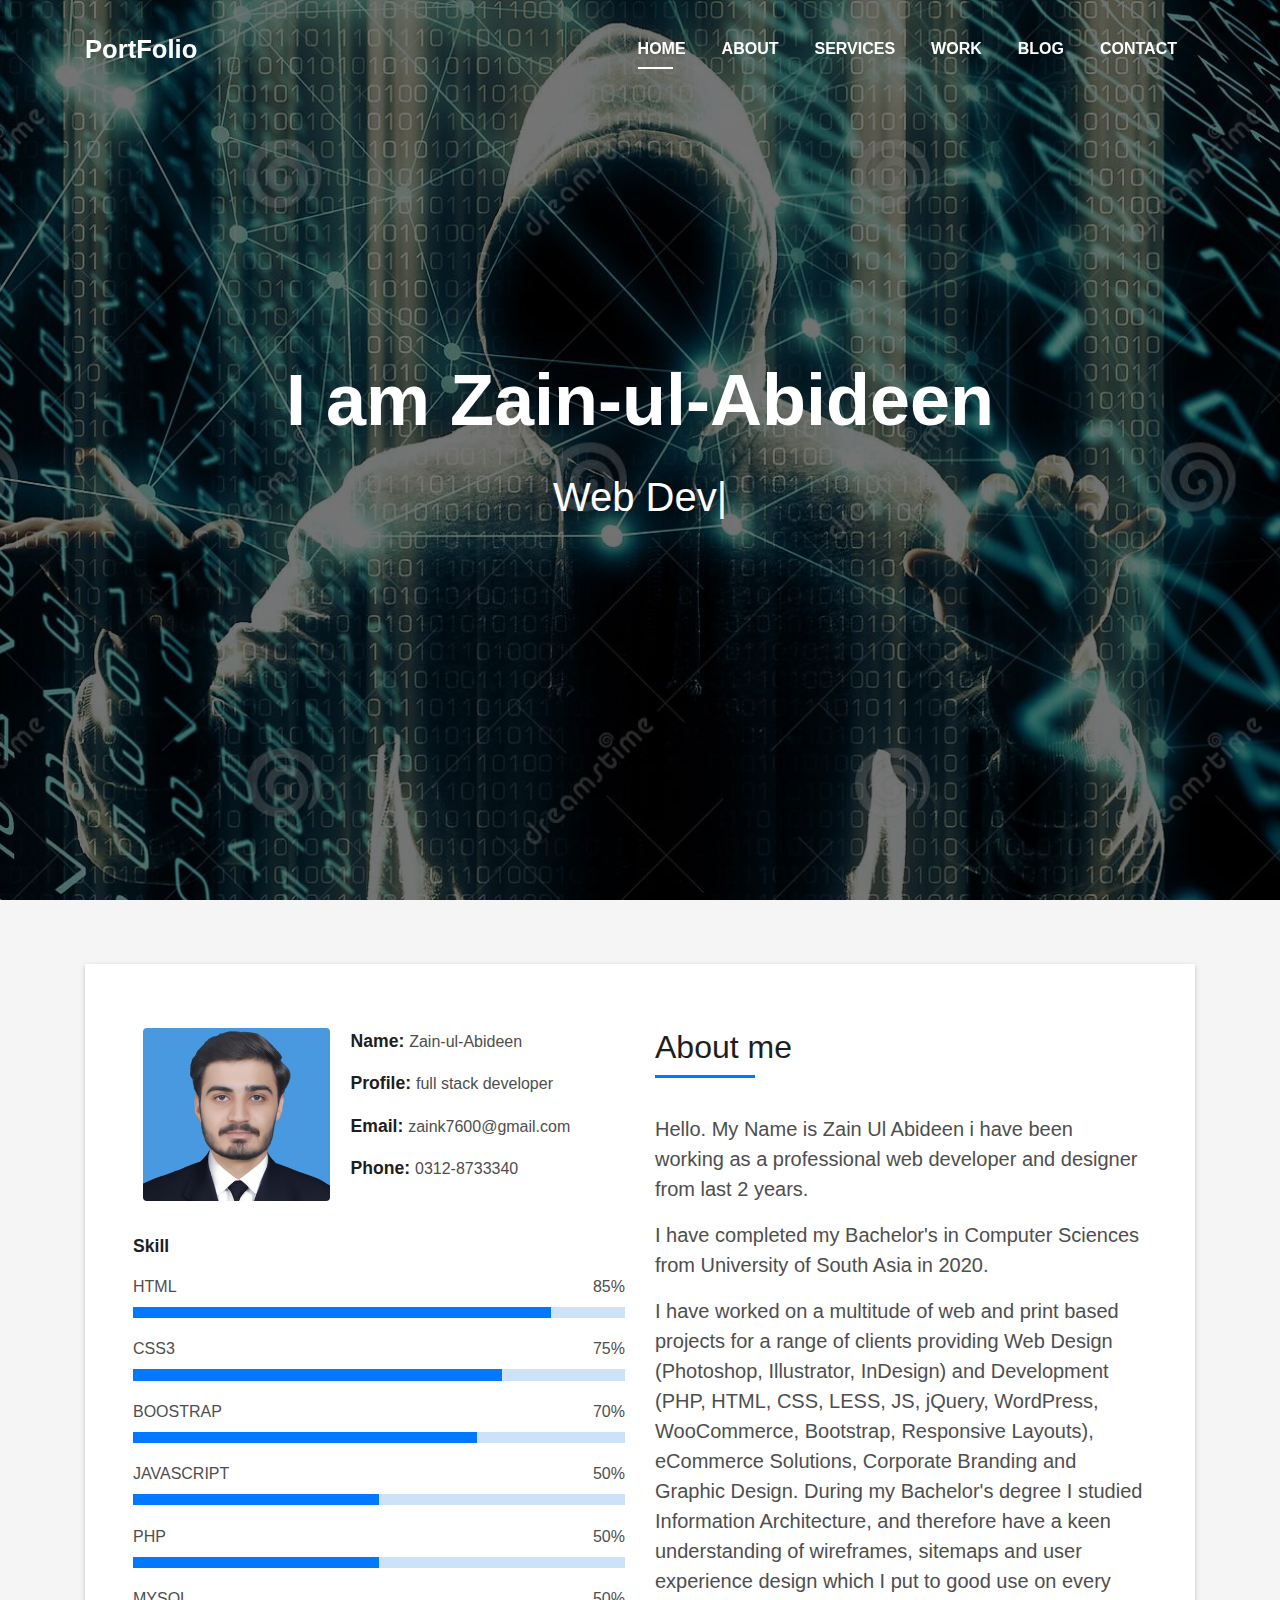
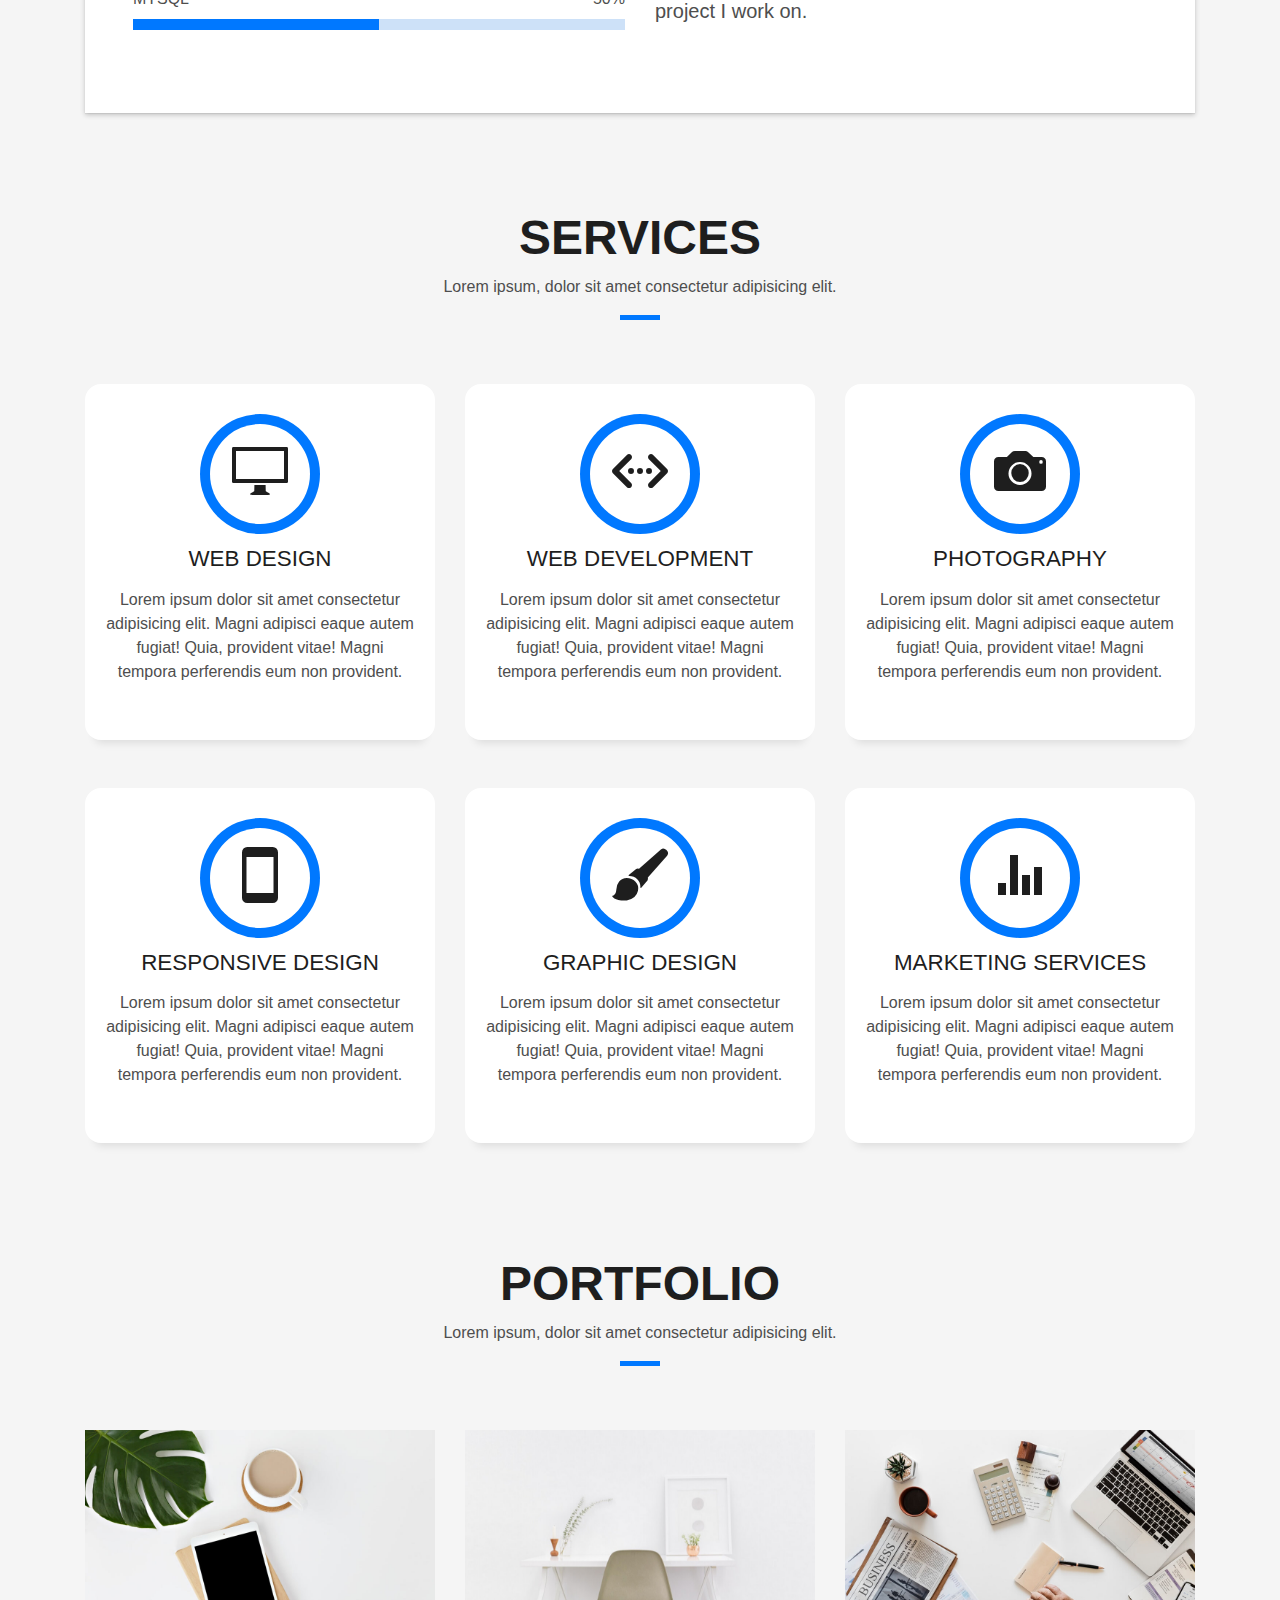
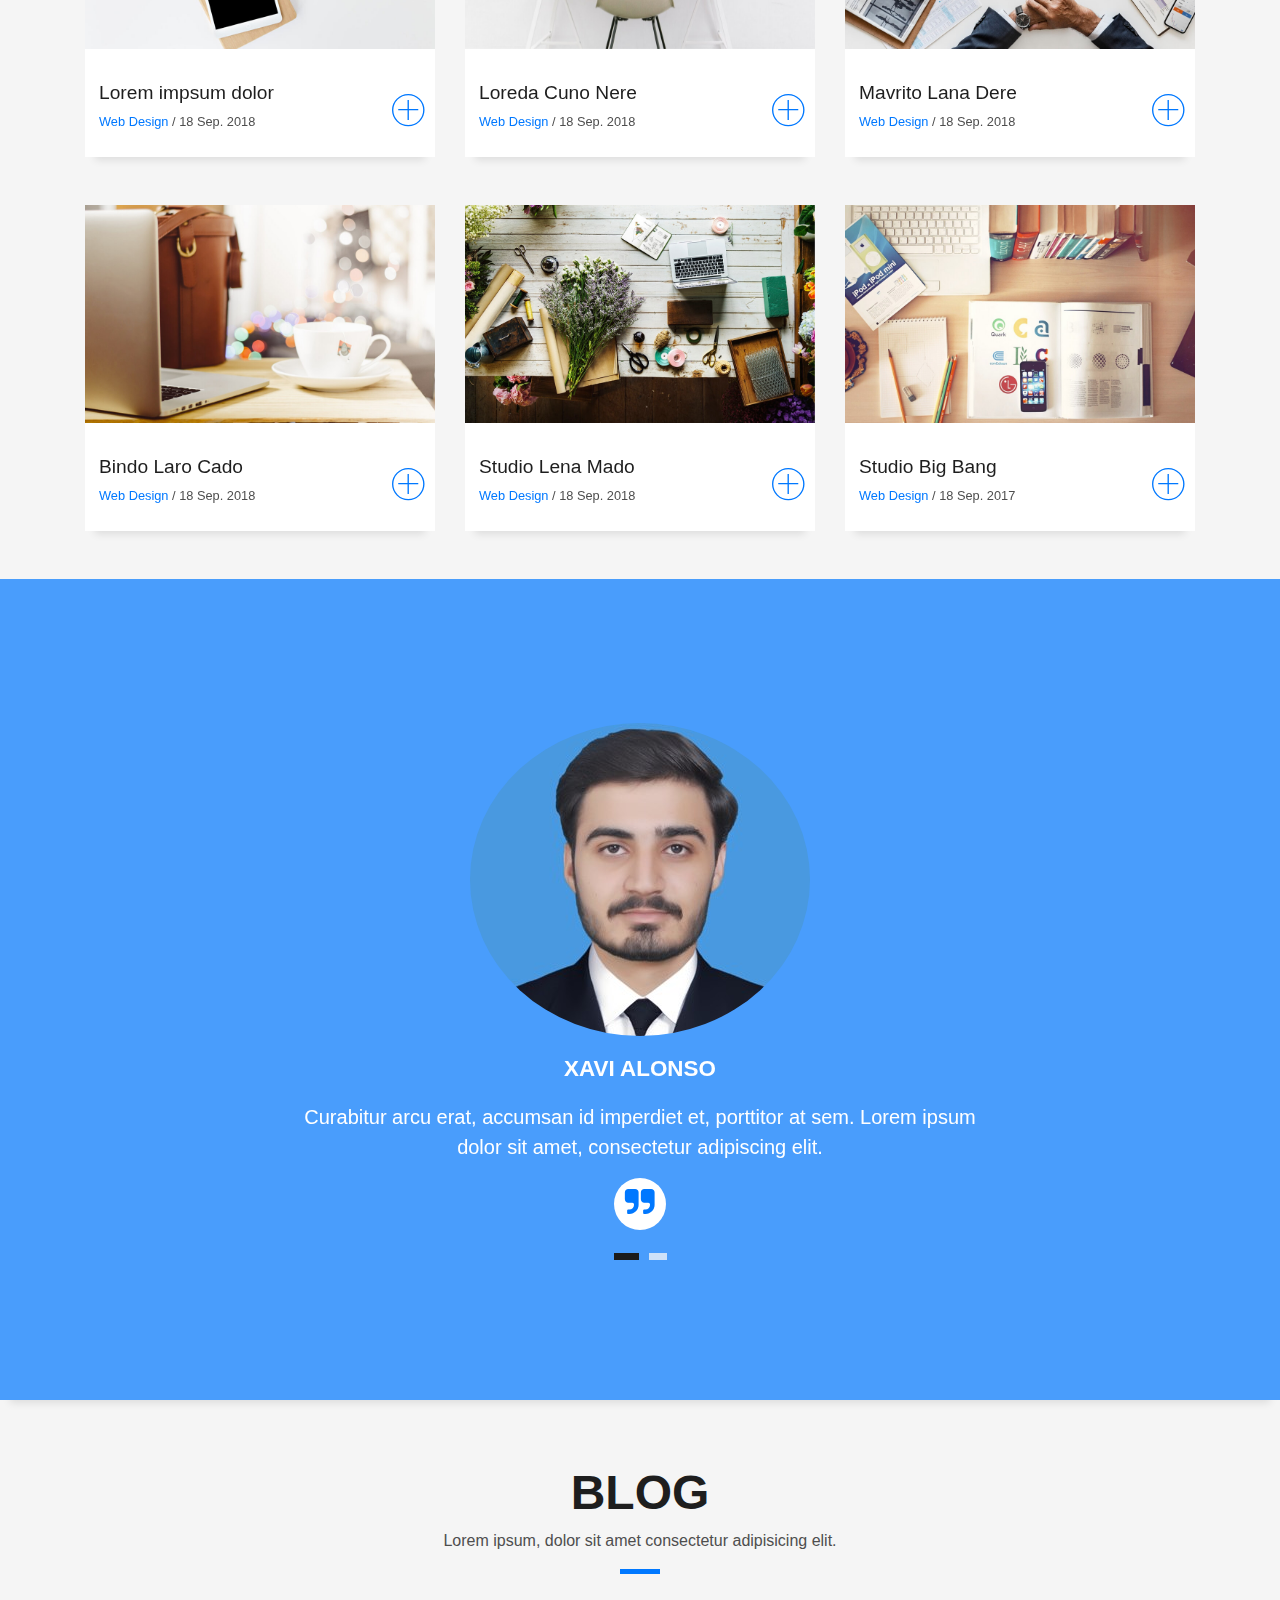
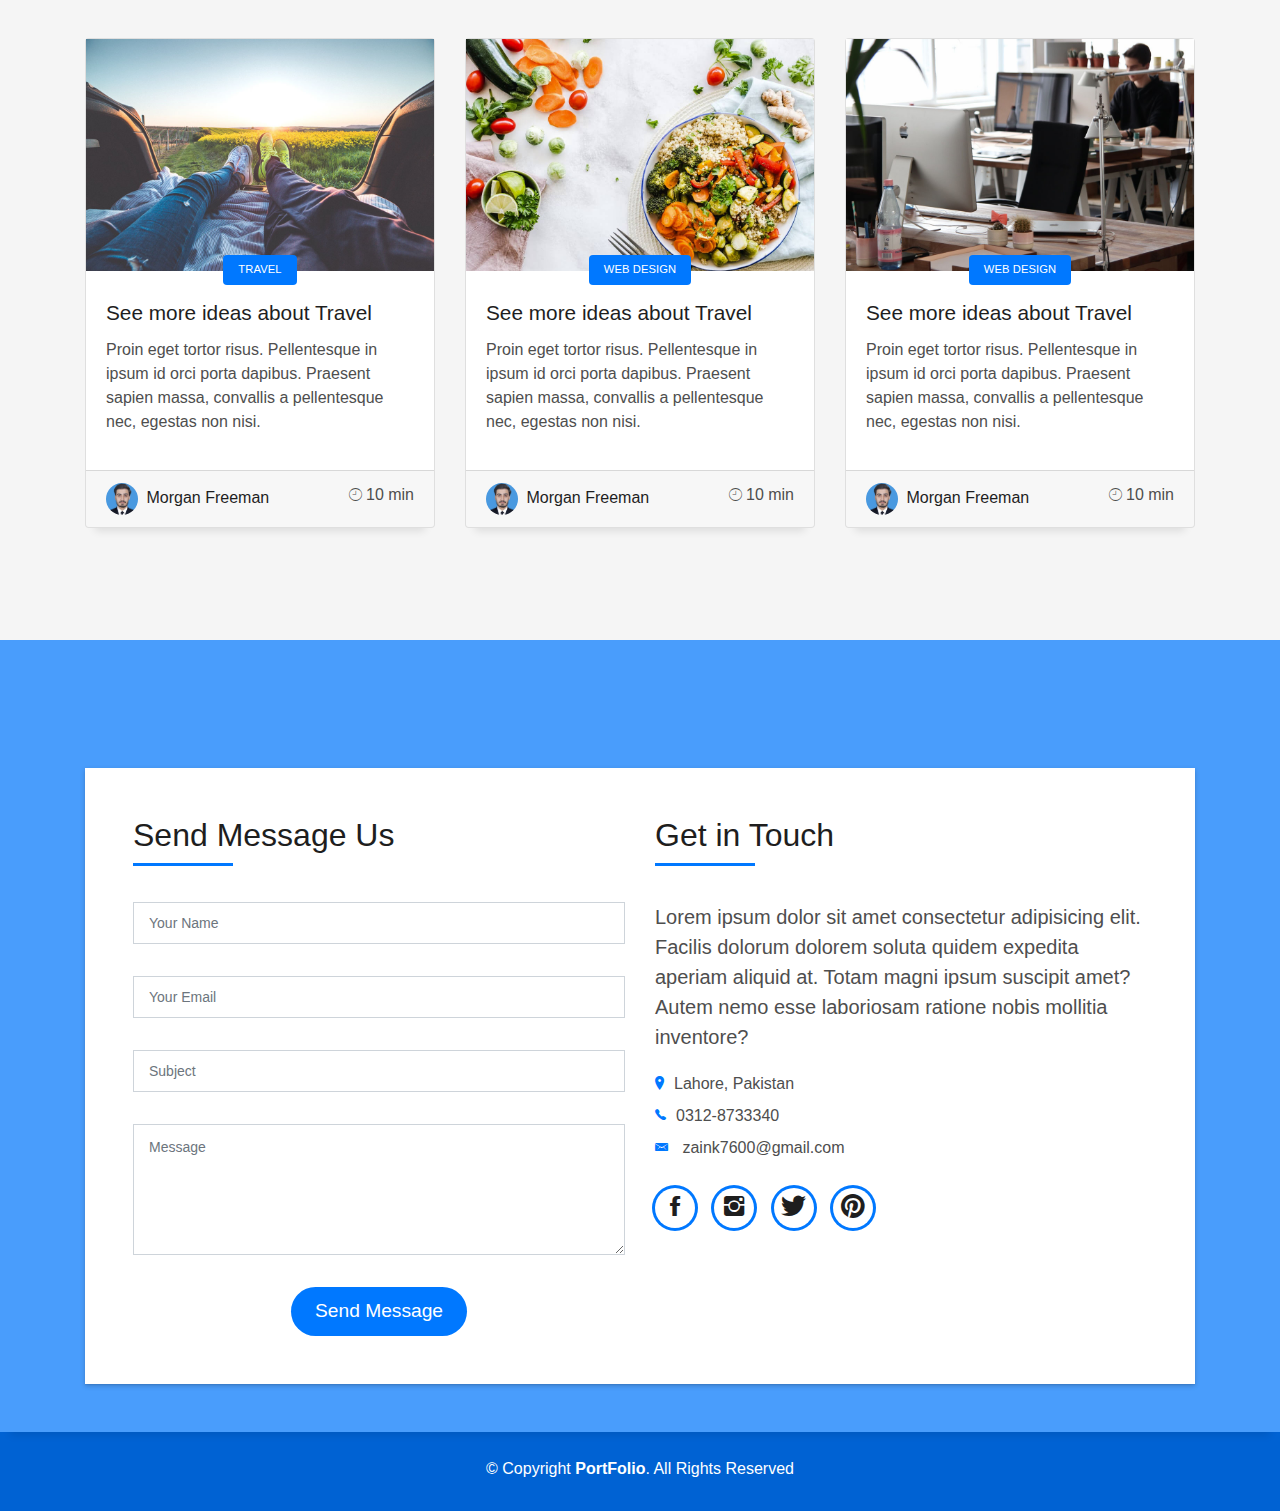
<file: index.html>
<!DOCTYPE html>
<html lang="en">

<head>
    <meta charset="utf-8">
    <meta content="width=device-width, initial-scale=1.0" name="viewport">

    <title>Portfolio</title>
    <meta content="" name="description">
    <meta content="" name="keywords">

    <!-- Favicons -->
    <!-- <link href="assets/img/favicon.png" rel="icon">
    <link href="assets/img/apple-touch-icon.png" rel="apple-touch-icon"> -->

    <!-- Vendor CSS Files -->
    <link href="assets/vendor/bootstrap/css/bootstrap.min.css" rel="stylesheet">
    <link href="assets/vendor/font-awesome/css/font-awesome.min.css" rel="stylesheet">
    <link href="assets/vendor/ionicons/css/ionicons.min.css" rel="stylesheet">
    <link href="assets/vendor/owl.carousel/assets/owl.carousel.min.css" rel="stylesheet">
    <link href="assets/vendor/venobox/venobox.css" rel="stylesheet">

    <!-- Template Main CSS File -->
    <link href="assets/css/style.css" rel="stylesheet">

    <!-- =======================================================
  * Template Name: DevFolio - v2.4.1
  * Template URL: https://bootstrapmade.com/devfolio-bootstrap-portfolio-html-template/
  * Author: BootstrapMade.com
  * License: https://bootstrapmade.com/license/
  ======================================================== -->
</head>

<body id="page-top">

    <!-- ======= Header/ Navbar ======= -->
    <nav class="navbar navbar-b navbar-trans navbar-expand-md fixed-top" id="mainNav">
        <div class="container">
            <a class="navbar-brand js-scroll">PortFolio</a>
            <button class="navbar-toggler collapsed" type="button" data-toggle="collapse" data-target="#navbarDefault" aria-controls="navbarDefault" aria-expanded="false" aria-label="Toggle navigation">
        <span></span>
        <span></span>
        <span></span>
      </button>
            <div class="navbar-collapse collapse justify-content-end" id="navbarDefault">
                <ul class="navbar-nav">
                    <li class="nav-item">
                        <a class="nav-link js-scroll active" href="index.html">Home</a>
                    </li>
                    <li class="nav-item">
                        <a class="nav-link js-scroll" href="#about">About</a>
                    </li>
                    <li class="nav-item">
                        <a class="nav-link js-scroll" href="#service">Services</a>
                    </li>
                    <li class="nav-item">
                        <a class="nav-link js-scroll" href="#work">Work</a>
                    </li>
                    <li class="nav-item">
                        <a class="nav-link js-scroll" href="#blog">Blog</a>
                    </li>
                    <li class="nav-item">
                        <a class="nav-link js-scroll" href="#contact">Contact</a>
                    </li>
                </ul>
            </div>
        </div>
    </nav>

    <!-- ======= Intro Section ======= -->
    <div id="home" class="intro route bg-image" style="background-image: url(assets/img/intro-bg.jpg)">
        <div class="overlay-itro"></div>
        <div class="intro-content display-table">
            <div class="table-cell">
                <div class="container">
                    <!--<p class="display-6 color-d">Hello, world!</p>-->
                    <h1 class="intro-title mb-4">I am Zain-ul-Abideen</h1>
                    <p class="intro-subtitle"><span class="text-slider-items">Web Developer,Web Designer,FullStack Developer</span><strong class="text-slider"></strong></p>
                    <!-- <p class="pt-3"><a class="btn btn-primary btn js-scroll px-4" href="#about" role="button">Learn More</a></p> -->
                </div>
            </div>
        </div>
    </div>
    <!-- End Intro Section -->

    <main id="main">

        <!-- ======= About Section ======= -->
        <section id="about" class="about-mf sect-pt4 route">
            <div class="container">
                <div class="row">
                    <div class="col-sm-12">
                        <div class="box-shadow-full">
                            <div class="row">
                                <div class="col-md-6">
                                    <div class="row">
                                        <div class="col-sm-6 col-md-5">
                                            <div class="about-img">
                                                <img src="assets/img/testimonial-2.jpg" class="img-fluid rounded b-shadow-a" alt="">
                                            </div>
                                        </div>
                                        <div class="col-sm-6 col-md-7">
                                            <div class="about-info">
                                                <p><span class="title-s">Name: </span> <span>Zain-ul-Abideen</span></p>
                                                <p><span class="title-s">Profile: </span> <span>full stack developer</span></p>
                                                <p><span class="title-s">Email: </span> <span>zaink7600@gmail.com</span></p>
                                                <p><span class="title-s">Phone: </span> <span>0312-8733340</span></p>
                                            </div>
                                        </div>
                                    </div>
                                    <div class="skill-mf">
                                        <p class="title-s">Skill</p>
                                        <span>HTML</span> <span class="pull-right">85%</span>
                                        <div class="progress">
                                            <div class="progress-bar" role="progressbar" style="width: 85%;" aria-valuenow="85" aria-valuemin="0" aria-valuemax="100"></div>
                                        </div>
                                        <span>CSS3</span> <span class="pull-right">75%</span>
                                        <div class="progress">
                                            <div class="progress-bar" role="progressbar" style="width: 75%" aria-valuenow="75" aria-valuemin="0" aria-valuemax="100"></div>
                                        </div>
                                        <span>BOOSTRAP</span> <span class="pull-right">70%</span>
                                        <div class="progress">
                                            <div class="progress-bar" role="progressbar" style="width: 70%" aria-valuenow="50" aria-valuemin="0" aria-valuemax="100"></div>
                                        </div>
                                        <span>JAVASCRIPT</span> <span class="pull-right">50%</span>
                                        <div class="progress">
                                            <div class="progress-bar" role="progressbar" style="width: 50%" aria-valuenow="50%" aria-valuemin="0" aria-valuemax="100"></div>
                                        </div>
                                        <span>PHP</span> <span class="pull-right">50%</span>
                                        <div class="progress">
                                            <div class="progress-bar" role="progressbar" style="width: 50%" aria-valuenow="50" aria-valuemin="0" aria-valuemax="100"></div>
                                        </div>
                                        <span>MYSQL</span> <span class="pull-right">50%</span>
                                        <div class="progress">
                                            <div class="progress-bar" role="progressbar" style="width: 50%" aria-valuenow="50" aria-valuemin="0" aria-valuemax="100"></div>
                                        </div>
                                    </div>
                                </div>
                                <div class="col-md-6">
                                    <div class="about-me pt-4 pt-md-0">
                                        <div class="title-box-2">
                                            <h5 class="title-left">
                                                About me
                                            </h5>
                                        </div>
                                        <p class="lead">
                                            Hello. My Name is Zain Ul Abideen i have been working as a professional web developer and designer from last 2 years.
                                        </p>
                                        <p class="lead">
                                            I have completed my Bachelor's in Computer Sciences from University of South Asia in 2020.
                                        </p>
                                        <p class="lead">
                                            I have worked on a multitude of web and print based projects for a range of clients providing Web Design (Photoshop, Illustrator, InDesign) and Development (PHP, HTML, CSS, LESS, JS, jQuery, WordPress, WooCommerce, Bootstrap, Responsive Layouts), eCommerce
                                            Solutions, Corporate Branding and Graphic Design. During my Bachelor's degree I studied Information Architecture, and therefore have a keen understanding of wireframes, sitemaps and user experience design which
                                            I put to good use on every project I work on.
                                        </p>
                                    </div>
                                </div>
                            </div>
                        </div>
                    </div>
                </div>
            </div>
        </section>
        <!-- End About Section -->

        <!-- ======= Services Section ======= -->
        <section id="service" class="services-mf pt-5 route">
            <div class="container">
                <div class="row">
                    <div class="col-sm-12">
                        <div class="title-box text-center">
                            <h3 class="title-a">
                                Services
                            </h3>
                            <p class="subtitle-a">
                                Lorem ipsum, dolor sit amet consectetur adipisicing elit.
                            </p>
                            <div class="line-mf"></div>
                        </div>
                    </div>
                </div>
                <div class="row">
                    <div class="col-md-4">
                        <div class="service-box">
                            <div class="service-ico">
                                <span class="ico-circle"><i class="ion-monitor"></i></span>
                            </div>
                            <div class="service-content">
                                <h2 class="s-title">Web Design</h2>
                                <p class="s-description text-center">
                                    Lorem ipsum dolor sit amet consectetur adipisicing elit. Magni adipisci eaque autem fugiat! Quia, provident vitae! Magni tempora perferendis eum non provident.
                                </p>
                            </div>
                        </div>
                    </div>
                    <div class="col-md-4">
                        <div class="service-box">
                            <div class="service-ico">
                                <span class="ico-circle"><i class="ion-code-working"></i></span>
                            </div>
                            <div class="service-content">
                                <h2 class="s-title">Web Development</h2>
                                <p class="s-description text-center">
                                    Lorem ipsum dolor sit amet consectetur adipisicing elit. Magni adipisci eaque autem fugiat! Quia, provident vitae! Magni tempora perferendis eum non provident.
                                </p>
                            </div>
                        </div>
                    </div>
                    <div class="col-md-4">
                        <div class="service-box">
                            <div class="service-ico">
                                <span class="ico-circle"><i class="ion-camera"></i></span>
                            </div>
                            <div class="service-content">
                                <h2 class="s-title">Photography</h2>
                                <p class="s-description text-center">
                                    Lorem ipsum dolor sit amet consectetur adipisicing elit. Magni adipisci eaque autem fugiat! Quia, provident vitae! Magni tempora perferendis eum non provident.
                                </p>
                            </div>
                        </div>
                    </div>
                    <div class="col-md-4">
                        <div class="service-box">
                            <div class="service-ico">
                                <span class="ico-circle"><i class="ion-android-phone-portrait"></i></span>
                            </div>
                            <div class="service-content">
                                <h2 class="s-title">Responsive Design</h2>
                                <p class="s-description text-center">
                                    Lorem ipsum dolor sit amet consectetur adipisicing elit. Magni adipisci eaque autem fugiat! Quia, provident vitae! Magni tempora perferendis eum non provident.
                                </p>
                            </div>
                        </div>
                    </div>
                    <div class="col-md-4">
                        <div class="service-box">
                            <div class="service-ico">
                                <span class="ico-circle"><i class="ion-paintbrush"></i></span>
                            </div>
                            <div class="service-content">
                                <h2 class="s-title">Graphic Design</h2>
                                <p class="s-description text-center">
                                    Lorem ipsum dolor sit amet consectetur adipisicing elit. Magni adipisci eaque autem fugiat! Quia, provident vitae! Magni tempora perferendis eum non provident.
                                </p>
                            </div>
                        </div>
                    </div>
                    <div class="col-md-4">
                        <div class="service-box">
                            <div class="service-ico">
                                <span class="ico-circle"><i class="ion-stats-bars"></i></span>
                            </div>
                            <div class="service-content">
                                <h2 class="s-title">Marketing Services</h2>
                                <p class="s-description text-center">
                                    Lorem ipsum dolor sit amet consectetur adipisicing elit. Magni adipisci eaque autem fugiat! Quia, provident vitae! Magni tempora perferendis eum non provident.
                                </p>
                            </div>
                        </div>
                    </div>
                </div>
            </div>
        </section>
        <!-- End Services Section -->

        <!-- ======= Counter Section ======= -->
        <!-- <div class="section-counter paralax-mf bg-image" style="background-image: url(assets/img/counters-bg.jpg)">
            <div class="overlay-mf"></div>
            <div class="container">
                <div class="row">
                    <div class="col-sm-3 col-lg-3">
                        <div class="counter-box counter-box pt-4 pt-md-0">
                            <div class="counter-ico">
                                <span class="ico-circle"><i class="ion-checkmark-round"></i></span>
                            </div>
                            <div class="counter-num">
                                <p class="counter">450</p>
                                <span class="counter-text">WORKS COMPLETED</span>
                            </div>
                        </div>
                    </div>
                    <div class="col-sm-3 col-lg-3">
                        <div class="counter-box pt-4 pt-md-0">
                            <div class="counter-ico">
                                <span class="ico-circle"><i class="ion-ios-calendar-outline"></i></span>
                            </div>
                            <div class="counter-num">
                                <p class="counter">15</p>
                                <span class="counter-text">YEARS OF EXPERIENCE</span>
                            </div>
                        </div>
                    </div>
                    <div class="col-sm-3 col-lg-3">
                        <div class="counter-box pt-4 pt-md-0">
                            <div class="counter-ico">
                                <span class="ico-circle"><i class="ion-ios-people"></i></span>
                            </div>
                            <div class="counter-num">
                                <p class="counter">550</p>
                                <span class="counter-text">TOTAL CLIENTS</span>
                            </div>
                        </div>
                    </div>f
                    <div class="col-sm-3 col-lg-3">
                        <div class="counter-box pt-4 pt-md-0">
                            <div class="counter-ico">
                                <span class="ico-circle"><i class="ion-ribbon-a"></i></span>
                            </div>
                            <div class="counter-num">
                                <p class="counter">36</p>
                                <span class="counter-text">AWARD WON</span>
                            </div>
                        </div>
                    </div>
                </div>
            </div>
        </div> -->
        <!-- End Counter Section -->

        <!-- ======= Portfolio Section ======= -->
        <section id="work" class="portfolio-mf sect-pt4 route">
            <div class="container">
                <div class="row">
                    <div class="col-sm-12">
                        <div class="title-box text-center">
                            <h3 class="title-a">
                                Portfolio
                            </h3>
                            <p class="subtitle-a">
                                Lorem ipsum, dolor sit amet consectetur adipisicing elit.
                            </p>
                            <div class="line-mf"></div>
                        </div>
                    </div>
                </div>
                <div class="row">
                    <div class="col-md-4">
                        <div class="work-box">
                            <a href="assets/img/work-1.jpg" data-gall="portfolioGallery" class="venobox">
                                <div class="work-img">
                                    <img src="assets/img/work-1.jpg" alt="" class="img-fluid">
                                </div>
                            </a>
                            <div class="work-content">
                                <div class="row">
                                    <div class="col-sm-8">
                                        <h2 class="w-title">Lorem impsum dolor</h2>
                                        <div class="w-more">
                                            <span class="w-ctegory">Web Design</span> / <span class="w-date">18 Sep. 2018</span>
                                        </div>
                                    </div>
                                    <div class="col-sm-4">
                                        <div class="w-like">
                                            <a href="portfolio-details.html"> <span class="ion-ios-plus-outline"></span></a>
                                        </div>
                                    </div>
                                </div>
                            </div>
                        </div>
                    </div>
                    <div class="col-md-4">
                        <div class="work-box">
                            <a href="assets/img/work-2.jpg" data-gall="portfolioGallery" class="venobox">
                                <div class="work-img">
                                    <img src="assets/img/work-2.jpg" alt="" class="img-fluid">
                                </div>
                            </a>
                            <div class="work-content">
                                <div class="row">
                                    <div class="col-sm-8">
                                        <h2 class="w-title">Loreda Cuno Nere</h2>
                                        <div class="w-more">
                                            <span class="w-ctegory">Web Design</span> / <span class="w-date">18 Sep. 2018</span>
                                        </div>
                                    </div>
                                    <div class="col-sm-4">
                                        <div class="w-like">
                                            <a href="portfolio-details.html"> <span class="ion-ios-plus-outline"></span></a>
                                        </div>
                                    </div>
                                </div>
                            </div>
                        </div>
                    </div>
                    <div class="col-md-4">
                        <div class="work-box">
                            <a href="assets/img/work-3.jpg" data-gall="portfolioGallery" class="venobox">
                                <div class="work-img">
                                    <img src="assets/img/work-3.jpg" alt="" class="img-fluid">
                                </div>
                            </a>
                            <div class="work-content">
                                <div class="row">
                                    <div class="col-sm-8">
                                        <h2 class="w-title">Mavrito Lana Dere</h2>
                                        <div class="w-more">
                                            <span class="w-ctegory">Web Design</span> / <span class="w-date">18 Sep. 2018</span>
                                        </div>
                                    </div>
                                    <div class="col-sm-4">
                                        <div class="w-like">
                                            <a href="portfolio-details.html"> <span class="ion-ios-plus-outline"></span></a>
                                        </div>
                                    </div>
                                </div>
                            </div>
                        </div>
                    </div>
                    <div class="col-md-4">
                        <div class="work-box">
                            <a href="assets/img/work-4.jpg" data-gall="portfolioGallery" class="venobox">
                                <div class="work-img">
                                    <img src="assets/img/work-4.jpg" alt="" class="img-fluid">
                                </div>
                            </a>
                            <div class="work-content">
                                <div class="row">
                                    <div class="col-sm-8">
                                        <h2 class="w-title">Bindo Laro Cado</h2>
                                        <div class="w-more">
                                            <span class="w-ctegory">Web Design</span> / <span class="w-date">18 Sep. 2018</span>
                                        </div>
                                    </div>
                                    <div class="col-sm-4">
                                        <div class="w-like">
                                            <a href="portfolio-details.html"> <span class="ion-ios-plus-outline"></span></a>
                                        </div>
                                    </div>
                                </div>
                            </div>
                        </div>
                    </div>
                    <div class="col-md-4">
                        <div class="work-box">
                            <a href="assets/img/work-5.jpg" data-gall="portfolioGallery" class="venobox">
                                <div class="work-img">
                                    <img src="assets/img/work-5.jpg" alt="" class="img-fluid">
                                </div>
                            </a>
                            <div class="work-content">
                                <div class="row">
                                    <div class="col-sm-8">
                                        <h2 class="w-title">Studio Lena Mado</h2>
                                        <div class="w-more">
                                            <span class="w-ctegory">Web Design</span> / <span class="w-date">18 Sep. 2018</span>
                                        </div>
                                    </div>
                                    <div class="col-sm-4">
                                        <div class="w-like">
                                            <a href="portfolio-details.html"> <span class="ion-ios-plus-outline"></span></a>
                                        </div>
                                    </div>
                                </div>
                            </div>
                        </div>
                    </div>
                    <div class="col-md-4">
                        <div class="work-box">
                            <a href="assets/img/work-6.jpg" data-gall="portfolioGallery" class="venobox">
                                <div class="work-img">
                                    <img src="assets/img/work-6.jpg" alt="" class="img-fluid">
                                </div>
                            </a>
                            <div class="work-content">
                                <div class="row">
                                    <div class="col-sm-8">
                                        <h2 class="w-title">Studio Big Bang</h2>
                                        <div class="w-more">
                                            <span class="w-ctegory">Web Design</span> / <span class="w-date">18 Sep. 2017</span>
                                        </div>
                                    </div>
                                    <div class="col-sm-4">
                                        <div class="w-like">
                                            <a href="portfolio-details.html"> <span class="ion-ios-plus-outline"></span></a>
                                        </div>
                                    </div>
                                </div>
                            </div>
                        </div>
                    </div>

                </div>
            </div>
        </section>
        <!-- End Portfolio Section -->

        <!-- ======= Testimonials Section ======= -->
        <div class="testimonials paralax-mf bg-image" style="background-image: url(assets/img/overlay-bg.jpg)">
            <div class="overlay-mf"></div>
            <div class="container">
                <div class="row">
                    <div class="col-md-12">
                        <div id="testimonial-mf" class="owl-carousel owl-theme">
                            <div class="testimonial-box">
                                <div class="author-test">
                                    <img src="assets/img/testimonial-2.jpg" alt="" class="rounded-circle b-shadow-a">
                                    <span class="author">Xavi Alonso</span>
                                </div>
                                <div class="content-test">
                                    <p class="description lead">
                                        Curabitur arcu erat, accumsan id imperdiet et, porttitor at sem. Lorem ipsum dolor sit amet, consectetur adipiscing elit.
                                    </p>
                                    <span class="comit"><i class="fa fa-quote-right"></i></span>
                                </div>
                            </div>
                            <div class="testimonial-box">
                                <div class="author-test">
                                    <img src="assets/img/testimonial-4.jpg" alt="" class="rounded-circle b-shadow-a">
                                    <span class="author">Marta Socrate</span>
                                </div>
                                <div class="content-test">
                                    <p class="description lead">
                                        Curabitur arcu erat, accumsan id imperdiet et, porttitor at sem. Lorem ipsum dolor sit amet, consectetur adipiscing elit.
                                    </p>
                                    <span class="comit"><i class="fa fa-quote-right"></i></span>
                                </div>
                            </div>
                        </div>
                    </div>
                </div>
            </div>
        </div>
        <!-- End Testimonials Section -->

        <!-- ======= Blog Section ======= -->
        <section id="blog" class="blog-mf sect-pt4 route">
            <div class="container">
                <div class="row">
                    <div class="col-sm-12">
                        <div class="title-box text-center">
                            <h3 class="title-a">
                                Blog
                            </h3>
                            <p class="subtitle-a">
                                Lorem ipsum, dolor sit amet consectetur adipisicing elit.
                            </p>
                            <div class="line-mf"></div>
                        </div>
                    </div>
                </div>
                <div class="row">
                    <div class="col-md-4">
                        <div class="card card-blog">
                            <div class="card-img">
                                <a href="blog-single.html"><img src="assets/img/post-1.jpg" alt="" class="img-fluid"></a>
                            </div>
                            <div class="card-body">
                                <div class="card-category-box">
                                    <div class="card-category">
                                        <h6 class="category">Travel</h6>
                                    </div>
                                </div>
                                <h3 class="card-title"><a href="blog-single.html">See more ideas about Travel</a></h3>
                                <p class="card-description">
                                    Proin eget tortor risus. Pellentesque in ipsum id orci porta dapibus. Praesent sapien massa, convallis a pellentesque nec, egestas non nisi.
                                </p>
                            </div>
                            <div class="card-footer">
                                <div class="post-author">
                                    <a href="#">
                                        <img src="assets/img/testimonial-2.jpg" alt="" class="avatar rounded-circle">
                                        <span class="author">Morgan Freeman</span>
                                    </a>
                                </div>
                                <div class="post-date">
                                    <span class="ion-ios-clock-outline"></span> 10 min
                                </div>
                            </div>
                        </div>
                    </div>
                    <div class="col-md-4">
                        <div class="card card-blog">
                            <div class="card-img">
                                <a href="blog-single.html"><img src="assets/img/post-2.jpg" alt="" class="img-fluid"></a>
                            </div>
                            <div class="card-body">
                                <div class="card-category-box">
                                    <div class="card-category">
                                        <h6 class="category">Web Design</h6>
                                    </div>
                                </div>
                                <h3 class="card-title"><a href="blog-single.html">See more ideas about Travel</a></h3>
                                <p class="card-description">
                                    Proin eget tortor risus. Pellentesque in ipsum id orci porta dapibus. Praesent sapien massa, convallis a pellentesque nec, egestas non nisi.
                                </p>
                            </div>
                            <div class="card-footer">
                                <div class="post-author">
                                    <a href="#">
                                        <img src="assets/img/testimonial-2.jpg" alt="" class="avatar rounded-circle">
                                        <span class="author">Morgan Freeman</span>
                                    </a>
                                </div>
                                <div class="post-date">
                                    <span class="ion-ios-clock-outline"></span> 10 min
                                </div>
                            </div>
                        </div>
                    </div>
                    <div class="col-md-4">
                        <div class="card card-blog">
                            <div class="card-img">
                                <a href="blog-single.html"><img src="assets/img/post-3.jpg" alt="" class="img-fluid"></a>
                            </div>
                            <div class="card-body">
                                <div class="card-category-box">
                                    <div class="card-category">
                                        <h6 class="category">Web Design</h6>
                                    </div>
                                </div>
                                <h3 class="card-title"><a href="blog-single.html">See more ideas about Travel</a></h3>
                                <p class="card-description">
                                    Proin eget tortor risus. Pellentesque in ipsum id orci porta dapibus. Praesent sapien massa, convallis a pellentesque nec, egestas non nisi.
                                </p>
                            </div>
                            <div class="card-footer">
                                <div class="post-author">
                                    <a href="#">
                                        <img src="assets/img/testimonial-2.jpg" alt="" class="avatar rounded-circle">
                                        <span class="author">Morgan Freeman</span>
                                    </a>
                                </div>
                                <div class="post-date">
                                    <span class="ion-ios-clock-outline"></span> 10 min
                                </div>
                            </div>
                        </div>
                    </div>
                </div>
            </div>
        </section>
        <!-- End Blog Section -->

        <!-- ======= Contact Section ======= -->
        <section class="paralax-mf footer-paralax bg-image sect-mt4 route" style="background-image: url(assets/img/overlay-bg.jpg)">
            <div class="overlay-mf"></div>
            <div class="container">
                <div class="row">
                    <div class="col-sm-12">
                        <div class="contact-mf">
                            <div id="contact" class="box-shadow-full">
                                <div class="row">
                                    <div class="col-md-6">
                                        <div class="title-box-2">
                                            <h5 class="title-left">
                                                Send Message Us
                                            </h5>
                                        </div>
                                        <div>
                                            <form action="forms/contact.php" method="post" role="form" class="php-email-form">
                                                <div class="row">
                                                    <div class="col-md-12 mb-3">
                                                        <div class="form-group">
                                                            <input type="text" name="name" class="form-control" id="name" placeholder="Your Name" data-rule="minlen:4" data-msg="Please enter at least 4 chars" />
                                                            <div class="validate"></div>
                                                        </div>
                                                    </div>
                                                    <div class="col-md-12 mb-3">
                                                        <div class="form-group">
                                                            <input type="email" class="form-control" name="email" id="email" placeholder="Your Email" data-rule="email" data-msg="Please enter a valid email" />
                                                            <div class="validate"></div>
                                                        </div>
                                                    </div>
                                                    <div class="col-md-12 mb-3">
                                                        <div class="form-group">
                                                            <input type="text" class="form-control" name="subject" id="subject" placeholder="Subject" data-rule="minlen:4" data-msg="Please enter at least 8 chars of subject" />
                                                            <div class="validate"></div>
                                                        </div>
                                                    </div>
                                                    <div class="col-md-12">
                                                        <div class="form-group">
                                                            <textarea class="form-control" name="message" rows="5" data-rule="required" data-msg="Please write something for us" placeholder="Message"></textarea>
                                                            <div class="validate"></div>
                                                        </div>
                                                    </div>
                                                    <div class="col-md-12 text-center mb-3">
                                                        <div class="loading">Loading</div>
                                                        <div class="error-message"></div>
                                                        <div class="sent-message">Your message has been sent. Thank you!</div>
                                                    </div>
                                                    <div class="col-md-12 text-center">
                                                        <button type="submit" class="button button-a button-big button-rouded">Send Message</button>
                                                    </div>
                                                </div>
                                            </form>
                                        </div>
                                    </div>
                                    <div class="col-md-6">
                                        <div class="title-box-2 pt-4 pt-md-0">
                                            <h5 class="title-left">
                                                Get in Touch
                                            </h5>
                                        </div>
                                        <div class="more-info">
                                            <p class="lead">
                                                Lorem ipsum dolor sit amet consectetur adipisicing elit. Facilis dolorum dolorem soluta quidem expedita aperiam aliquid at. Totam magni ipsum suscipit amet? Autem nemo esse laboriosam ratione nobis mollitia inventore?
                                            </p>
                                            <ul class="list-ico">
                                                <li><span class="ion-ios-location"></span>Lahore, Pakistan</li>
                                                <li><span class="ion-ios-telephone"></span>0312-8733340</li>
                                                <li><span class="ion-email"></span> zaink7600@gmail.com</li>
                                            </ul>
                                        </div>
                                        <div class="socials">
                                            <ul>
                                                <li><a href=""><span class="ico-circle"><i class="ion-social-facebook"></i></span></a></li>
                                                <li><a href=""><span class="ico-circle"><i class="ion-social-instagram"></i></span></a></li>
                                                <li><a href=""><span class="ico-circle"><i class="ion-social-twitter"></i></span></a></li>
                                                <li><a href=""><span class="ico-circle"><i class="ion-social-pinterest"></i></span></a></li>
                                            </ul>
                                        </div>
                                    </div>
                                </div>
                            </div>
                        </div>
                    </div>
                </div>
            </div>
        </section>
        <!-- End Contact Section -->

    </main>
    <!-- End #main -->

    <!-- ======= Footer ======= -->
    <footer>
        <div class="container">
            <div class="row">
                <div class="col-sm-12">
                    <div class="copyright-box">
                        <p class="copyright">&copy; Copyright <strong>PortFolio</strong>. All Rights Reserved</p>
                        <div class="credits">
                            <!--
              All the links in the footer should remain intact.
              You can delete the links only if you purchased the pro version.
              Licensing information: https://bootstrapmade.com/license/
              Purchase the pro version with working PHP/AJAX contact form: https://bootstrapmade.com/buy/?theme=DevFolio
            -->

                        </div>
                    </div>
                </div>
            </div>
        </div>
    </footer>
    <!-- End  Footer -->

    <a href="#" class="back-to-top"><i class="fa fa-chevron-up"></i></a>
    <div id="preloader"></div>

    <!-- Vendor JS Files -->
    <script src="assets/vendor/jquery/jquery.min.js"></script>
    <script src="assets/vendor/bootstrap/js/bootstrap.bundle.min.js"></script>
    <script src="assets/vendor/jquery.easing/jquery.easing.min.js"></script>
    <script src="assets/vendor/php-email-form/validate.js"></script>
    <script src="assets/vendor/waypoints/jquery.waypoints.min.js"></script>
    <script src="assets/vendor/counterup/jquery.counterup.min.js"></script>
    <script src="assets/vendor/owl.carousel/owl.carousel.min.js"></script>
    <script src="assets/vendor/typed.js/typed.min.js"></script>
    <script src="assets/vendor/venobox/venobox.min.js"></script>

    <!-- Template Main JS File -->
    <script src="assets/js/main.js"></script>

</body>

</html>
</file>
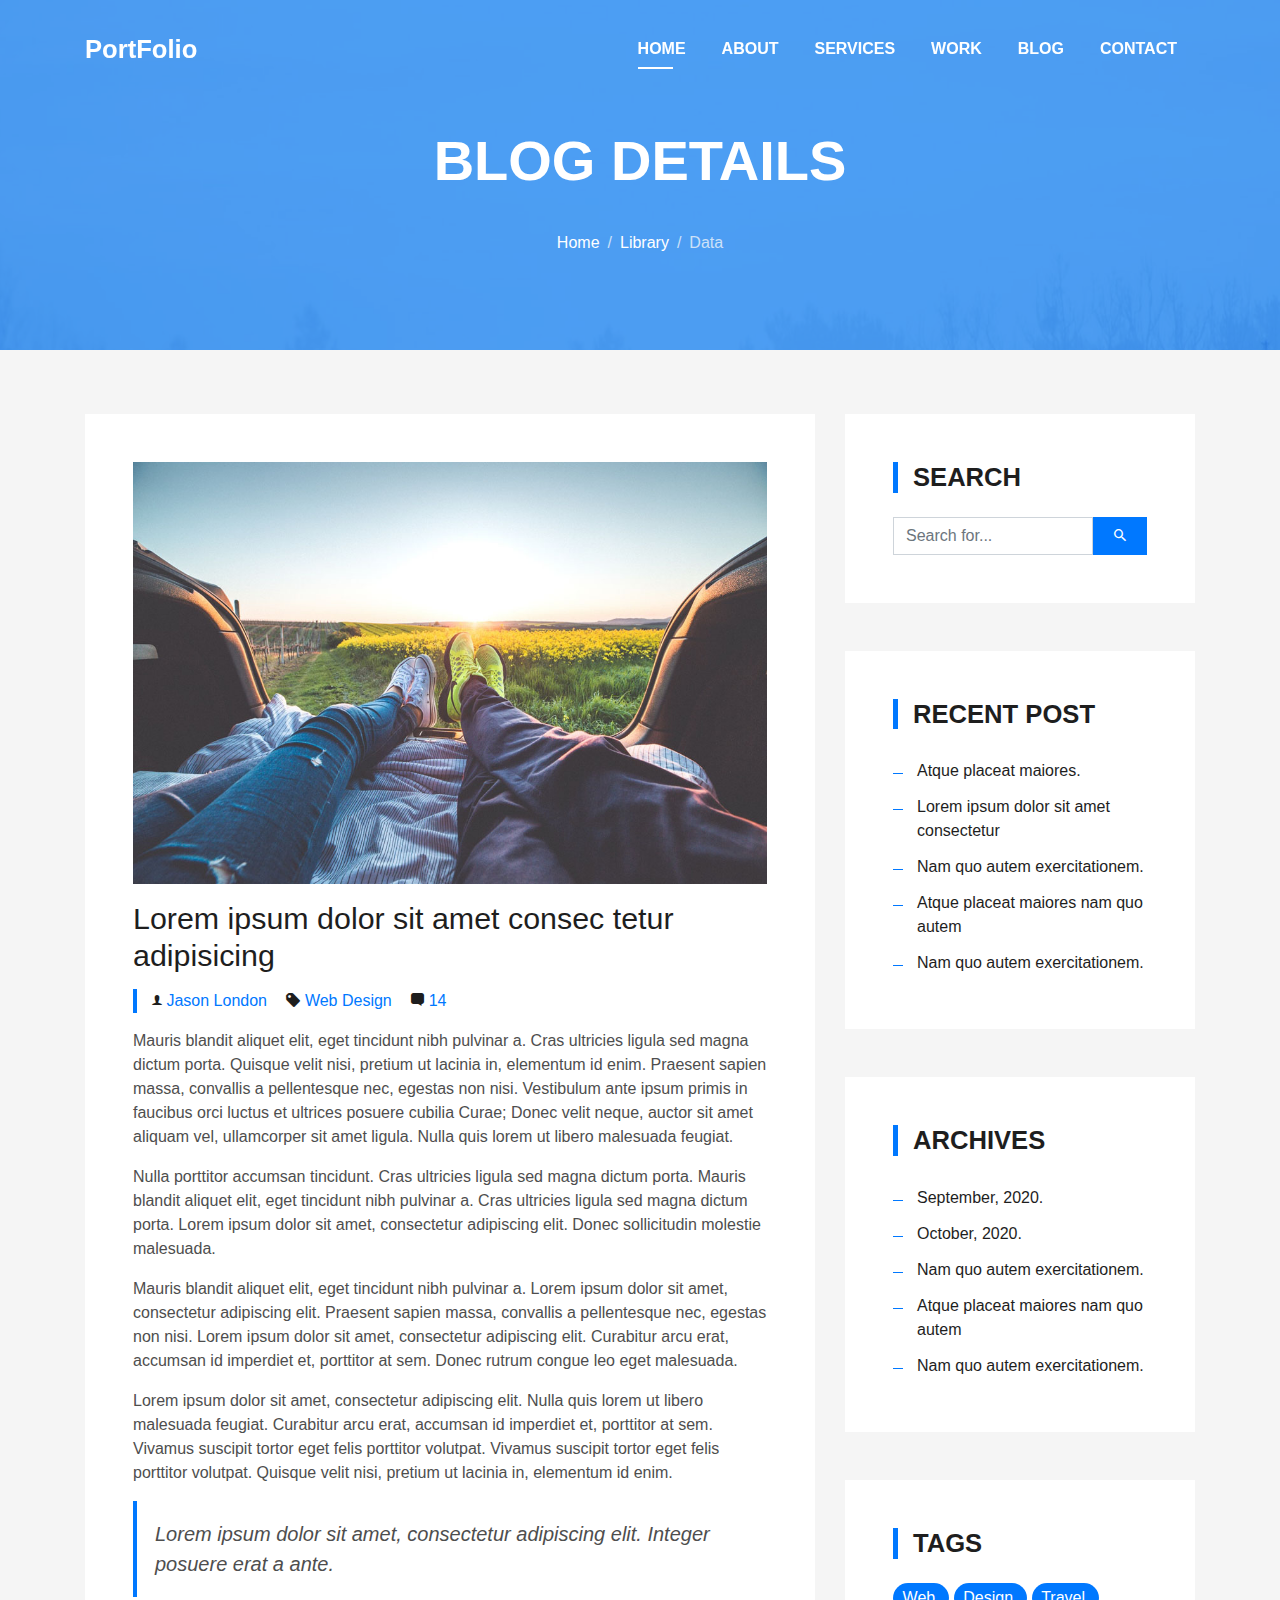
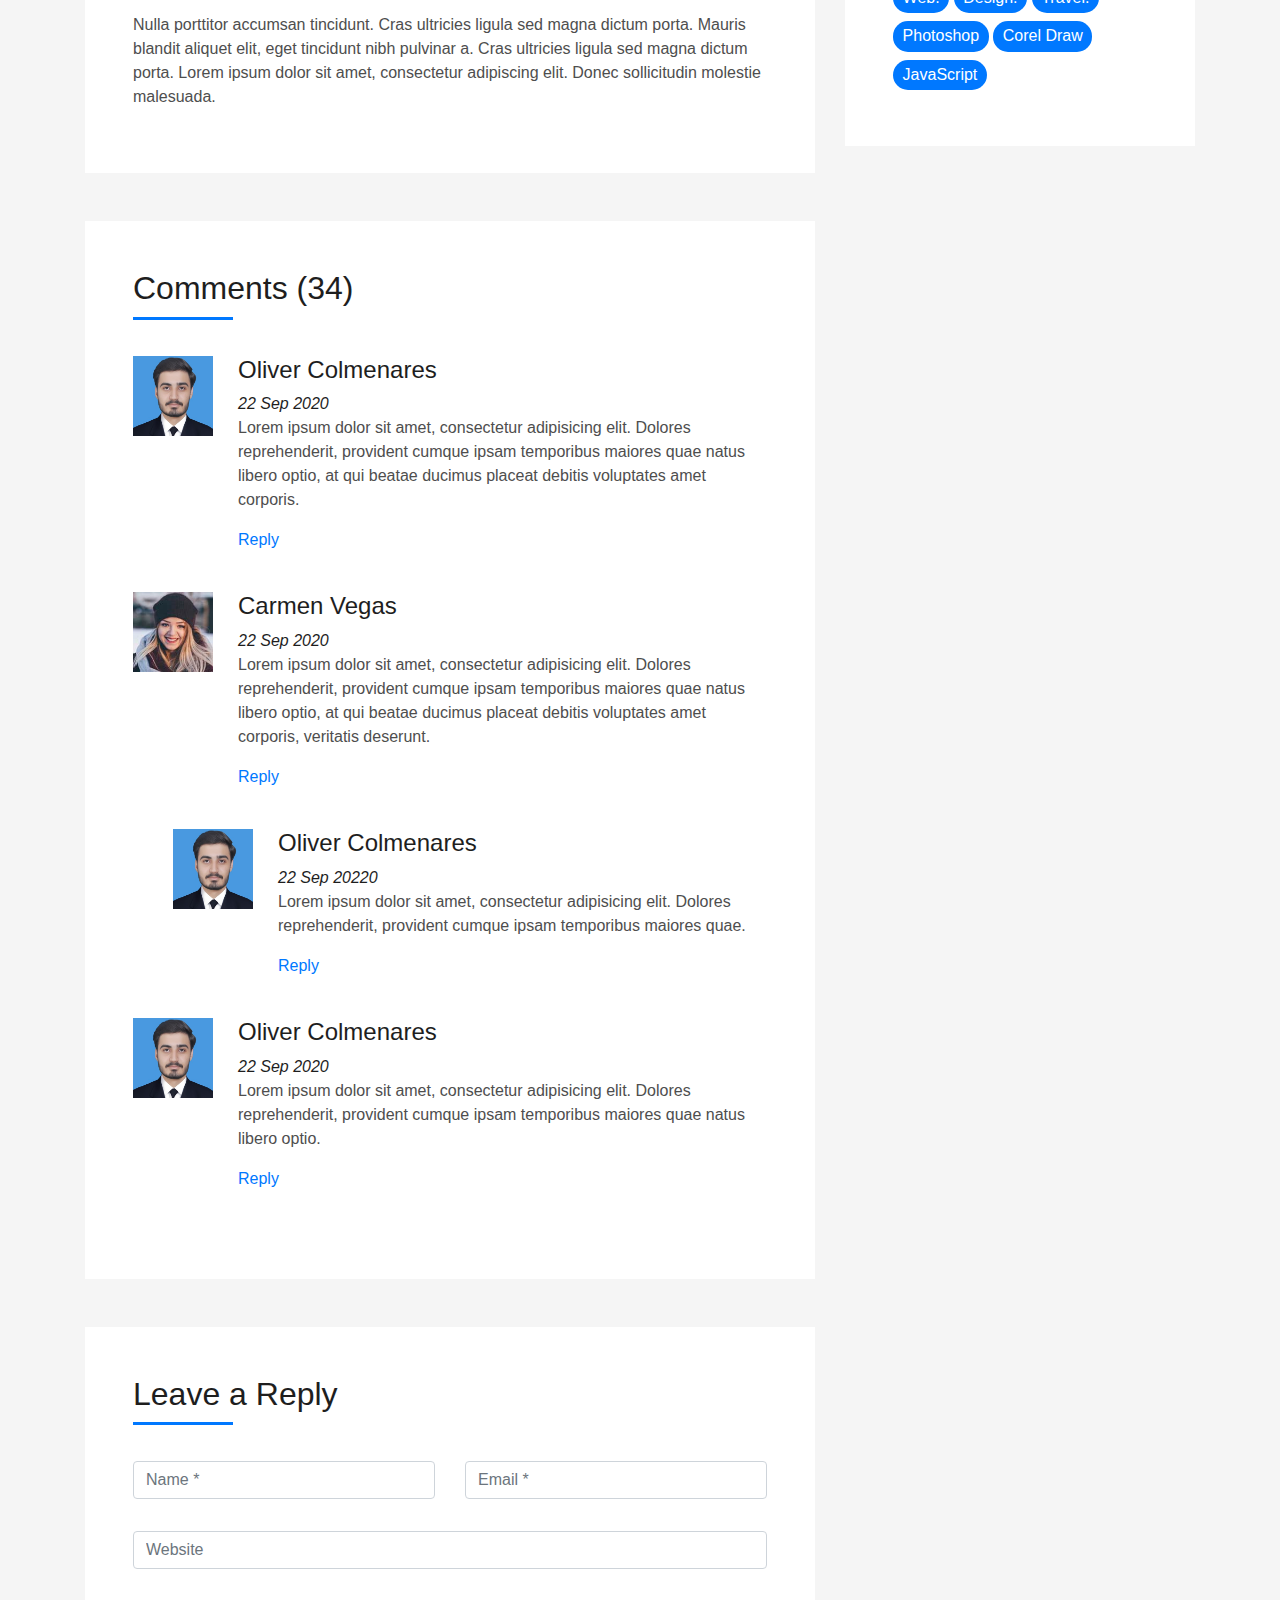
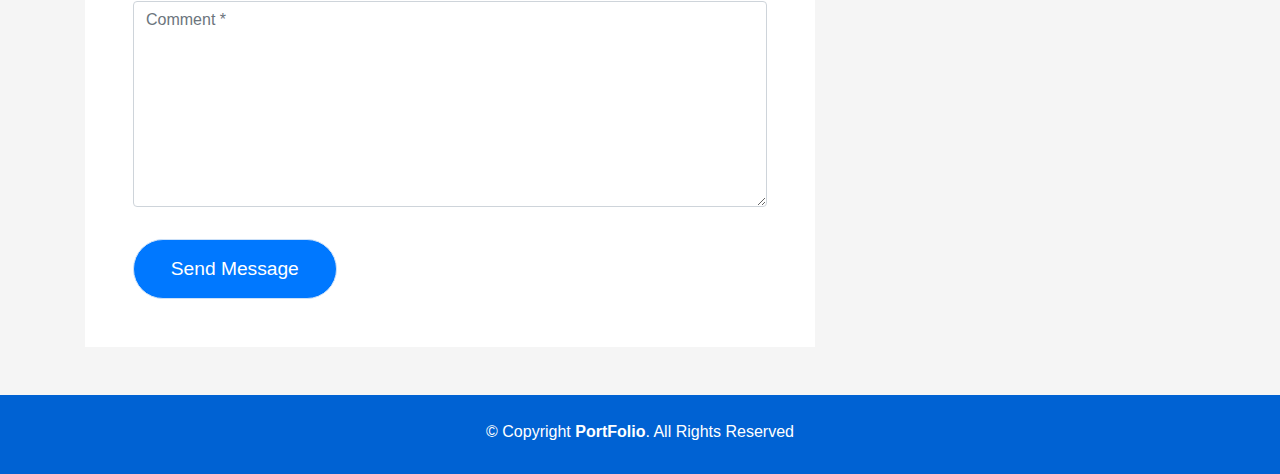
<file: blog-single.html>
<!DOCTYPE html>
<html lang="en">

<head>
    <meta charset="utf-8">
    <meta content="width=device-width, initial-scale=1.0" name="viewport">

    <title>PortFolio</title>
    <meta content="" name="description">
    <meta content="" name="keywords">

    <!-- Favicons -->
    <link href="assets/img/favicon.png" rel="icon">
    <link href="assets/img/apple-touch-icon.png" rel="apple-touch-icon">

    <!-- Vendor CSS Files -->
    <link href="assets/vendor/bootstrap/css/bootstrap.min.css" rel="stylesheet">
    <link href="assets/vendor/font-awesome/css/font-awesome.min.css" rel="stylesheet">
    <link href="assets/vendor/ionicons/css/ionicons.min.css" rel="stylesheet">
    <link href="assets/vendor/owl.carousel/assets/owl.carousel.min.css" rel="stylesheet">
    <link href="assets/vendor/venobox/venobox.css" rel="stylesheet">

    <!-- Template Main CSS File -->
    <link href="assets/css/style.css" rel="stylesheet">

    <!-- =======================================================
  * Template Name: DevFolio - v2.4.1
  * Template URL: https://bootstrapmade.com/devfolio-bootstrap-portfolio-html-template/
  * Author: BootstrapMade.com
  * License: https://bootstrapmade.com/license/
  ======================================================== -->
</head>

<body id="page-top">

    <!-- ======= Header/ Navbar ======= -->
    <nav class="navbar navbar-b navbar-trans navbar-expand-md fixed-top" id="mainNav">
        <div class="container">
            <a class="navbar-brand js-scroll" href="#page-top">PortFolio</a>
            <button class="navbar-toggler collapsed" type="button" data-toggle="collapse" data-target="#navbarDefault" aria-controls="navbarDefault" aria-expanded="false" aria-label="Toggle navigation">
        <span></span>
        <span></span>
        <span></span>
      </button>
            <div class="navbar-collapse collapse justify-content-end" id="navbarDefault">
                <ul class="navbar-nav">
                    <li class="nav-item">
                        <a class="nav-link js-scroll active" href="index.html">Home</a>
                    </li>
                    <li class="nav-item">
                        <a class="nav-link js-scroll" href="#about">About</a>
                    </li>
                    <li class="nav-item">
                        <a class="nav-link js-scroll" href="#service">Services</a>
                    </li>
                    <li class="nav-item">
                        <a class="nav-link js-scroll" href="#work">Work</a>
                    </li>
                    <li class="nav-item">
                        <a class="nav-link js-scroll" href="#blog">Blog</a>
                    </li>
                    <li class="nav-item">
                        <a class="nav-link js-scroll" href="#contact">Contact</a>
                    </li>
                </ul>
            </div>
        </div>
    </nav>

    <div class="intro intro-single route bg-image" style="background-image: url(assets/img/overlay-bg.jpg)">
        <div class="overlay-mf"></div>
        <div class="intro-content display-table">
            <div class="table-cell">
                <div class="container">
                    <h2 class="intro-title mb-4">Blog Details</h2>
                    <ol class="breadcrumb d-flex justify-content-center">
                        <li class="breadcrumb-item">
                            <a href="#">Home</a>
                        </li>
                        <li class="breadcrumb-item">
                            <a href="#">Library</a>
                        </li>
                        <li class="breadcrumb-item active">Data</li>
                    </ol>
                </div>
            </div>
        </div>
    </div>

    <main id="main">

        <!-- ======= Blog Single Section ======= -->
        <section class="blog-wrapper sect-pt4" id="blog">
            <div class="container">
                <div class="row">
                    <div class="col-md-8">
                        <div class="post-box">
                            <div class="post-thumb">
                                <img src="assets/img/post-1.jpg" class="img-fluid" alt="">
                            </div>
                            <div class="post-meta">
                                <h1 class="article-title">Lorem ipsum dolor sit amet consec tetur adipisicing</h1>
                                <ul>
                                    <li>
                                        <span class="ion-ios-person"></span>
                                        <a href="#">Jason London</a>
                                    </li>
                                    <li>
                                        <span class="ion-pricetag"></span>
                                        <a href="#">Web Design</a>
                                    </li>
                                    <li>
                                        <span class="ion-chatbox"></span>
                                        <a href="#">14</a>
                                    </li>
                                </ul>
                            </div>
                            <div class="article-content">
                                <p>
                                    Mauris blandit aliquet elit, eget tincidunt nibh pulvinar a. Cras ultricies ligula sed magna dictum porta. Quisque velit nisi, pretium ut lacinia in, elementum id enim. Praesent sapien massa, convallis a pellentesque nec, egestas non nisi. Vestibulum
                                    ante ipsum primis in faucibus orci luctus et ultrices posuere cubilia Curae; Donec velit neque, auctor sit amet aliquam vel, ullamcorper sit amet ligula. Nulla quis lorem ut libero malesuada feugiat.
                                </p>
                                <p>
                                    Nulla porttitor accumsan tincidunt. Cras ultricies ligula sed magna dictum porta. Mauris blandit aliquet elit, eget tincidunt nibh pulvinar a. Cras ultricies ligula sed magna dictum porta. Lorem ipsum dolor sit amet, consectetur adipiscing elit. Donec
                                    sollicitudin molestie malesuada.
                                </p>
                                <p>
                                    Mauris blandit aliquet elit, eget tincidunt nibh pulvinar a. Lorem ipsum dolor sit amet, consectetur adipiscing elit. Praesent sapien massa, convallis a pellentesque nec, egestas non nisi. Lorem ipsum dolor sit amet, consectetur adipiscing elit. Curabitur
                                    arcu erat, accumsan id imperdiet et, porttitor at sem. Donec rutrum congue leo eget malesuada.
                                </p>
                                <p>
                                    Lorem ipsum dolor sit amet, consectetur adipiscing elit. Nulla quis lorem ut libero malesuada feugiat. Curabitur arcu erat, accumsan id imperdiet et, porttitor at sem. Vivamus suscipit tortor eget felis porttitor volutpat. Vivamus suscipit tortor eget
                                    felis porttitor volutpat. Quisque velit nisi, pretium ut lacinia in, elementum id enim.
                                </p>
                                <blockquote class="blockquote">
                                    <p class="mb-0">Lorem ipsum dolor sit amet, consectetur adipiscing elit. Integer posuere erat a ante.</p>
                                </blockquote>
                                <p>
                                    Nulla porttitor accumsan tincidunt. Cras ultricies ligula sed magna dictum porta. Mauris blandit aliquet elit, eget tincidunt nibh pulvinar a. Cras ultricies ligula sed magna dictum porta. Lorem ipsum dolor sit amet, consectetur adipiscing elit. Donec
                                    sollicitudin molestie malesuada.
                                </p>
                            </div>
                        </div>
                        <div class="box-comments">
                            <div class="title-box-2">
                                <h4 class="title-comments title-left">Comments (34)</h4>
                            </div>
                            <ul class="list-comments">
                                <li>
                                    <div class="comment-avatar">
                                        <img src="assets/img/testimonial-2.jpg" alt="">
                                    </div>
                                    <div class="comment-details">
                                        <h4 class="comment-author">Oliver Colmenares</h4>
                                        <span>22 Sep 2020</span>
                                        <p>
                                            Lorem ipsum dolor sit amet, consectetur adipisicing elit. Dolores reprehenderit, provident cumque ipsam temporibus maiores quae natus libero optio, at qui beatae ducimus placeat debitis voluptates amet corporis.
                                        </p>
                                        <a href="3">Reply</a>
                                    </div>
                                </li>
                                <li>
                                    <div class="comment-avatar">
                                        <img src="assets/img/testimonial-4.jpg" alt="">
                                    </div>
                                    <div class="comment-details">
                                        <h4 class="comment-author">Carmen Vegas</h4>
                                        <span>22 Sep 2020</span>
                                        <p>
                                            Lorem ipsum dolor sit amet, consectetur adipisicing elit. Dolores reprehenderit, provident cumque ipsam temporibus maiores quae natus libero optio, at qui beatae ducimus placeat debitis voluptates amet corporis, veritatis deserunt.
                                        </p>
                                        <a href="3">Reply</a>
                                    </div>
                                </li>
                                <li class="comment-children">
                                    <div class="comment-avatar">
                                        <img src="assets/img/testimonial-2.jpg" alt="">
                                    </div>
                                    <div class="comment-details">
                                        <h4 class="comment-author">Oliver Colmenares</h4>
                                        <span>22 Sep 20220</span>
                                        <p>
                                            Lorem ipsum dolor sit amet, consectetur adipisicing elit. Dolores reprehenderit, provident cumque ipsam temporibus maiores quae.
                                        </p>
                                        <a href="3">Reply</a>
                                    </div>
                                </li>
                                <li>
                                    <div class="comment-avatar">
                                        <img src="assets/img/testimonial-2.jpg" alt="">
                                    </div>
                                    <div class="comment-details">
                                        <h4 class="comment-author">Oliver Colmenares</h4>
                                        <span>22 Sep 2020</span>
                                        <p>
                                            Lorem ipsum dolor sit amet, consectetur adipisicing elit. Dolores reprehenderit, provident cumque ipsam temporibus maiores quae natus libero optio.
                                        </p>
                                        <a href="3">Reply</a>
                                    </div>
                                </li>
                            </ul>
                        </div>
                        <div class="form-comments">
                            <div class="title-box-2">
                                <h3 class="title-left">
                                    Leave a Reply
                                </h3>
                            </div>
                            <form class="form-mf">
                                <div class="row">
                                    <div class="col-md-6 mb-3">
                                        <div class="form-group">
                                            <input type="text" class="form-control input-mf" id="inputName" placeholder="Name *" required>
                                        </div>
                                    </div>
                                    <div class="col-md-6 mb-3">
                                        <div class="form-group">
                                            <input type="email" class="form-control input-mf" id="inputEmail1" placeholder="Email *" required>
                                        </div>
                                    </div>
                                    <div class="col-md-12 mb-3">
                                        <div class="form-group">
                                            <input type="url" class="form-control input-mf" id="inputUrl" placeholder="Website">
                                        </div>
                                    </div>
                                    <div class="col-md-12 mb-3">
                                        <div class="form-group">
                                            <textarea id="textMessage" class="form-control input-mf" placeholder="Comment *" name="message" cols="45" rows="8" required></textarea>
                                        </div>
                                    </div>
                                    <div class="col-md-12">
                                        <button type="submit" class="button button-a button-big button-rouded">Send Message</button>
                                    </div>
                                </div>
                            </form>
                        </div>
                    </div>
                    <div class="col-md-4">
                        <div class="widget-sidebar sidebar-search">
                            <h5 class="sidebar-title">Search</h5>
                            <div class="sidebar-content">
                                <form>
                                    <div class="input-group">
                                        <input type="text" class="form-control" placeholder="Search for..." aria-label="Search for...">
                                        <span class="input-group-btn">
                      <button class="btn btn-secondary btn-search" type="button">
                        <span class="ion-android-search"></span>
                                        </button>
                                        </span>
                                    </div>
                                </form>
                            </div>
                        </div>
                        <div class="widget-sidebar">
                            <h5 class="sidebar-title">Recent Post</h5>
                            <div class="sidebar-content">
                                <ul class="list-sidebar">
                                    <li>
                                        <a href="#">Atque placeat maiores.</a>
                                    </li>
                                    <li>
                                        <a href="#">Lorem ipsum dolor sit amet consectetur</a>
                                    </li>
                                    <li>
                                        <a href="#">Nam quo autem exercitationem.</a>
                                    </li>
                                    <li>
                                        <a href="#">Atque placeat maiores nam quo autem</a>
                                    </li>
                                    <li>
                                        <a href="#">Nam quo autem exercitationem.</a>
                                    </li>
                                </ul>
                            </div>
                        </div>
                        <div class="widget-sidebar">
                            <h5 class="sidebar-title">Archives</h5>
                            <div class="sidebar-content">
                                <ul class="list-sidebar">
                                    <li>
                                        <a href="#">September, 2020.</a>
                                    </li>
                                    <li>
                                        <a href="#">October, 2020.</a>
                                    </li>
                                    <li>
                                        <a href="#">Nam quo autem exercitationem.</a>
                                    </li>
                                    <li>
                                        <a href="#">Atque placeat maiores nam quo autem</a>
                                    </li>
                                    <li>
                                        <a href="#">Nam quo autem exercitationem.</a>
                                    </li>
                                </ul>
                            </div>
                        </div>
                        <div class="widget-sidebar widget-tags">
                            <h5 class="sidebar-title">Tags</h5>
                            <div class="sidebar-content">
                                <ul>
                                    <li>
                                        <a href="#">Web.</a>
                                    </li>
                                    <li>
                                        <a href="#">Design.</a>
                                    </li>
                                    <li>
                                        <a href="#">Travel.</a>
                                    </li>
                                    <li>
                                        <a href="#">Photoshop</a>
                                    </li>
                                    <li>
                                        <a href="#">Corel Draw</a>
                                    </li>
                                    <li>
                                        <a href="#">JavaScript</a>
                                    </li>
                                </ul>
                            </div>
                        </div>
                    </div>
                </div>
            </div>
        </section>
        <!-- End Blog Single Section -->

    </main>
    <!-- End #main -->

    <!-- ======= Footer ======= -->
    <footer>
        <div class="container">
            <div class="row">
                <div class="col-sm-12">
                    <div class="copyright-box">
                        <p class="copyright">&copy; Copyright <strong>PortFolio</strong>. All Rights Reserved</p>
                        <div class="credits">
                            <!--
              All the links in the footer should remain intact.
              You can delete the links only if you purchased the pro version.
              Licensing information: https://bootstrapmade.com/license/
              Purchase the pro version with working PHP/AJAX contact form: https://bootstrapmade.com/buy/?theme=DevFolio
            -->

                        </div>
                    </div>
                </div>
            </div>
        </div>
    </footer>
    <!-- End  Footer -->

    <a href="#" class="back-to-top"><i class="fa fa-chevron-up"></i></a>
    <div id="preloader"></div>

    <!-- Vendor JS Files -->
    <script src="assets/vendor/jquery/jquery.min.js"></script>
    <script src="assets/vendor/bootstrap/js/bootstrap.bundle.min.js"></script>
    <script src="assets/vendor/jquery.easing/jquery.easing.min.js"></script>
    <script src="assets/vendor/php-email-form/validate.js"></script>
    <script src="assets/vendor/waypoints/jquery.waypoints.min.js"></script>
    <script src="assets/vendor/counterup/jquery.counterup.min.js"></script>
    <script src="assets/vendor/owl.carousel/owl.carousel.min.js"></script>
    <script src="assets/vendor/typed.js/typed.min.js"></script>
    <script src="assets/vendor/venobox/venobox.min.js"></script>

    <!-- Template Main JS File -->
    <script src="assets/js/main.js"></script>

</body>

</html>
</file>
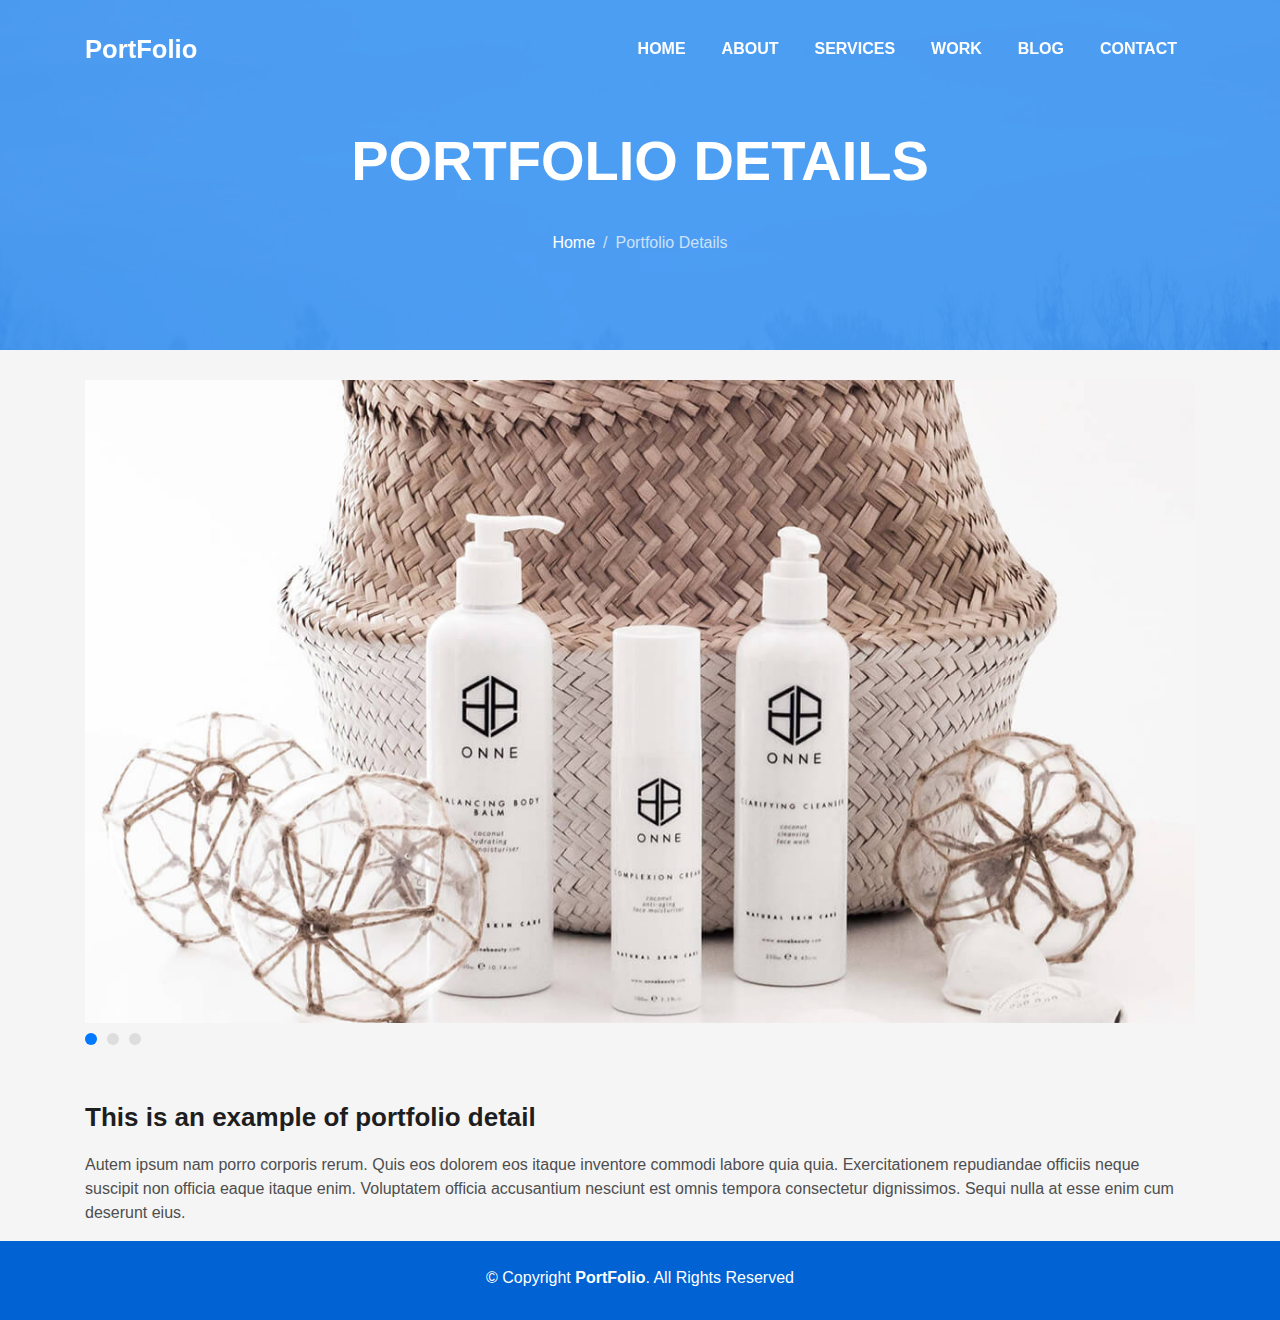
<file: portfolio-details.html>
<!DOCTYPE html>
<html lang="en">

<head>
    <meta charset="utf-8">
    <meta content="width=device-width, initial-scale=1.0" name="viewport">

    <title>PortFolio</title>
    <meta content="" name="description">
    <meta content="" name="keywords">

    <!-- Favicons -->
    <link href="assets/img/favicon.png" rel="icon">
    <link href="assets/img/apple-touch-icon.png" rel="apple-touch-icon">

    <!-- Vendor CSS Files -->
    <link href="assets/vendor/bootstrap/css/bootstrap.min.css" rel="stylesheet">
    <link href="assets/vendor/font-awesome/css/font-awesome.min.css" rel="stylesheet">
    <link href="assets/vendor/ionicons/css/ionicons.min.css" rel="stylesheet">
    <link href="assets/vendor/owl.carousel/assets/owl.carousel.min.css" rel="stylesheet">
    <link href="assets/vendor/venobox/venobox.css" rel="stylesheet">

    <!-- Template Main CSS File -->
    <link href="assets/css/style.css" rel="stylesheet">

    <!-- =======================================================
  * Template Name: DevFolio - v2.4.1
  * Template URL: https://bootstrapmade.com/devfolio-bootstrap-portfolio-html-template/
  * Author: BootstrapMade.com
  * License: https://bootstrapmade.com/license/
  ======================================================== -->
</head>

<body id="page-top">

    <!-- ======= Header/ Navbar ======= -->
    <nav class="navbar navbar-b navbar-trans navbar-expand-md fixed-top" id="mainNav">
        <div class="container">
            <a class="navbar-brand js-scroll" href="#page-top">PortFolio</a>
            <button class="navbar-toggler collapsed" type="button" data-toggle="collapse" data-target="#navbarDefault" aria-controls="navbarDefault" aria-expanded="false" aria-label="Toggle navigation">
        <span></span>
        <span></span>
        <span></span>
      </button>
            <div class="navbar-collapse collapse justify-content-end" id="navbarDefault">
                <ul class="navbar-nav">
                    <li class="nav-item">
                        <a class="nav-link js-scroll active" href="index.html">Home</a>
                    </li>
                    <li class="nav-item">
                        <a class="nav-link js-scroll" href="#about">About</a>
                    </li>
                    <li class="nav-item">
                        <a class="nav-link js-scroll" href="#service">Services</a>
                    </li>
                    <li class="nav-item">
                        <a class="nav-link js-scroll" href="#work">Work</a>
                    </li>
                    <li class="nav-item">
                        <a class="nav-link js-scroll" href="#blog">Blog</a>
                    </li>
                    <li class="nav-item">
                        <a class="nav-link js-scroll" href="#contact">Contact</a>
                    </li>
                </ul>
            </div>
        </div>
    </nav>

    <div class="intro intro-single route bg-image" style="background-image: url(assets/img/overlay-bg.jpg)">
        <div class="overlay-mf"></div>
        <div class="intro-content display-table">
            <div class="table-cell">
                <div class="container">
                    <h2 class="intro-title mb-4">Portfolio Details</h2>
                    <ol class="breadcrumb d-flex justify-content-center">
                        <li class="breadcrumb-item">
                            <a href="#">Home</a>
                        </li>
                        <li class="breadcrumb-item active">Portfolio Details</li>
                    </ol>
                </div>
            </div>
        </div>
    </div>

    <main id="main">

        <!-- ======= Portfolio Details Section ======= -->
        <section class="portfolio-details">
            <div class="container">

                <div class="portfolio-details-container">

                    <div class="owl-carousel portfolio-details-carousel">
                        <img src="assets/img/portfolio-details-1.jpg" class="img-fluid" alt="">
                        <img src="assets/img/portfolio-details-2.jpg" class="img-fluid" alt="">
                        <img src="assets/img/portfolio-details-3.jpg" class="img-fluid" alt="">
                    </div>

                    <div>

                        <div class="portfolio-description">
                            <h2>This is an example of portfolio detail</h2>
                            <p>
                                Autem ipsum nam porro corporis rerum. Quis eos dolorem eos itaque inventore commodi labore quia quia. Exercitationem repudiandae officiis neque suscipit non officia eaque itaque enim. Voluptatem officia accusantium nesciunt est omnis tempora consectetur
                                dignissimos. Sequi nulla at esse enim cum deserunt eius.
                            </p>
                        </div>
                    </div>
        </section>
        <!-- End Portfolio Details Section -->

    </main>
    <!-- End #main -->

    <!-- ======= Footer ======= -->
    <footer>
        <div class="container">
            <div class="row">
                <div class="col-sm-12">
                    <div class="copyright-box">
                        <p class="copyright">&copy; Copyright <strong>PortFolio</strong>. All Rights Reserved</p>
                        <div class="credits">
                            <!--
              All the links in the footer should remain intact.
              You can delete the links only if you purchased the pro version.
              Licensing information: https://bootstrapmade.com/license/
              Purchase the pro version with working PHP/AJAX contact form: https://bootstrapmade.com/buy/?theme=DevFolio
            -->

                        </div>
                    </div>
                </div>
            </div>
        </div>
    </footer>
    <!-- End  Footer -->

    <a href="#" class="back-to-top"><i class="fa fa-chevron-up"></i></a>
    <div id="preloader"></div>

    <!-- Vendor JS Files -->
    <script src="assets/vendor/jquery/jquery.min.js"></script>
    <script src="assets/vendor/bootstrap/js/bootstrap.bundle.min.js"></script>
    <script src="assets/vendor/jquery.easing/jquery.easing.min.js"></script>
    <script src="assets/vendor/php-email-form/validate.js"></script>
    <script src="assets/vendor/waypoints/jquery.waypoints.min.js"></script>
    <script src="assets/vendor/counterup/jquery.counterup.min.js"></script>
    <script src="assets/vendor/owl.carousel/owl.carousel.min.js"></script>
    <script src="assets/vendor/typed.js/typed.min.js"></script>
    <script src="assets/vendor/venobox/venobox.min.js"></script>

    <!-- Template Main JS File -->
    <script src="assets/js/main.js"></script>

</body>

</html>
</file>
<file: assets/vendor/venobox/venobox.css>
/* ------ venobox.css --------*/
.vbox-overlay *, .vbox-overlay *:before, .vbox-overlay *:after{
    -webkit-backface-visibility: hidden;
    -webkit-box-sizing:border-box;
    -moz-box-sizing:border-box;
    box-sizing:border-box;
}
.vbox-overlay * { 
    -webkit-backface-visibility: visible;
    backface-visibility: visible;
}
.vbox-overlay{
    display: -webkit-flex;
    display: flex;
    -webkit-flex-direction: column;
    flex-direction: column;
    -webkit-justify-content: center;
    justify-content: center;
    -webkit-align-items: center;
    align-items: center;
    position: fixed;
    left: 0;
    top: 0;
    bottom: 0;
    right: 0;
    z-index: 999999;
}

/* ----- navigation ----- */
.vbox-title{
    width: 100%;
    height: 40px;
    float: left;
    text-align: center;
    line-height: 28px;
    font-size: 12px;
    padding: 6px 50px;
    overflow: hidden;
    position: fixed;
    display: none;
    left: 0;
    z-index: 89;
}
.vbox-close{
    cursor: pointer;
    position: fixed;
    top: -1px;
    right: 0;
    width: 50px;
    height: 40px;
    padding: 6px;
    display: block;
    background-position:10px center;
    overflow: hidden;
    font-size: 24px;
    line-height: 1;
    text-align: center;
    z-index: 99;
}
.vbox-left{
    cursor: pointer;
    position: fixed;
    left: 0;
    height: 40px;
    overflow: hidden;
    line-height: 28px;
    font-size: 12px;
    z-index: 99;
    display: flex;
    align-items:center;
}
.vbox-num{
    display: inline-block;
    margin: 6px 0 6px 15px;
}
/* ----- Social share ----- */
.vbox-share{
    line-height: 28px;
    font-size: 12px;
    overflow: hidden;
    position: fixed;
    left: 0;
    z-index: 98;
    display: flex;
    align-items:center;
    justify-content: center;
    width: 100%;
    text-align: center;
}
.vbox-share svg{
    max-height: 28px;
    width: 28px;
    z-index: 10;
    margin-left: 12px;
    margin-top: 6px;
    margin-bottom: 6px;
    vertical-align: middle;
}


/* ----- navigation ARROWS ----- */
.vbox-next, .vbox-prev{
    position: fixed;
    top: 50%;
    margin-top: -15px;
    overflow: hidden;
    cursor: pointer;
    display: block;
    width: 45px;
    height: 45px;
    z-index: 99;
}
.vbox-next span, .vbox-prev span{
    position: relative;
    width: 20px;
    height: 20px;
    border: 2px solid transparent;
    border-top-color: #B6B6B6;
    border-right-color: #B6B6B6;
    text-indent: -100px;
    position: absolute;
    top: 8px;
    display: block;
}
.vbox-prev{
    left: 15px;
}
.vbox-next{
    right: 15px;
}
.vbox-prev span{
    left: 10px;
    -ms-transform: rotate(-135deg);
    -webkit-transform: rotate(-135deg);
    transform: rotate(-135deg);
}
.vbox-next span{
    -ms-transform: rotate(45deg);
    -webkit-transform: rotate(45deg);
    transform: rotate(45deg);
    right: 10px;
}
/* ------- inline window ------ */
.vbox-inline{
    width: 420px;
    height: 315px;
    height: 70vh;
    padding: 10px;
    background: #fff;
    margin: 0 auto;
    overflow: auto;
    text-align: left;
}
/* ------- Video & iFrames window ------ */
.venoframe{
    max-width: 100%;
    width: 100%;
    border: none;
    width: 100%;
    height: 260px;
    height: 70vh;
}
.venoframe.vbvid{
    height: 260px;
}
@media (min-width: 768px) {
    .venoframe, .vbox-inline{
        width: 90%;
        height: 360px;
        height: 70vh;
    }
    .venoframe.vbvid{
        width: 640px;
        height: 360px;
    }
}
@media (min-width: 992px) {
    .venoframe, .vbox-inline{
        max-width: 1200px;
        width: 80%;
        height: 540px;
        height: 70vh;
    }
    .venoframe.vbvid{
        width: 960px;
        height: 540px;
    }
}
/* 
Please do NOT edit this part! 
or at least read this note: http://i.imgur.com/7C0ws9e.gif
*/
.vbox-open{
    overflow: hidden;
}
.vbox-container{
    position: absolute;
    left: 0;
    right: 0;
    top: 0;
    bottom: 0;
    overflow-x: hidden;
    overflow-y: scroll;
    overflow-scrolling: touch;
    -webkit-overflow-scrolling: touch;
    z-index: 20;
    max-height: 100%;

}

.vbox-content{
    text-align: center;
    float: left;
    width: 100%;
    position: relative;
    overflow: hidden;
    padding: 20px 4%;
}
.vbox-container img{
    max-width: 100%;
    height: auto;
}
.vbox-figlio{
    box-shadow: 0 0 12px rgba(0,0,0,0.19), 0 6px 6px rgba(0,0,0,0.23);
    max-width: 100%;
    text-align: initial;
}
img.vbox-figlio{
    -webkit-user-select: none;
-khtml-user-select: none;
-moz-user-select: none;
-o-user-select: none;
user-select: none;
}
.vbox-content.swipe-left{
    margin-left: -200px !important;
}
.vbox-content.swipe-right{
    margin-left: 200px !important;
}
.vbox-animated{
    webkit-transition: margin 300ms ease-out;
    transition: margin 300ms ease-out;
}

/* ---------- preloader ----------
 * SPINKIT 
 * http://tobiasahlin.com/spinkit/
-------------------------------- */
.sk-double-bounce,.sk-rotating-plane{width:40px;height:40px;margin:40px auto}.sk-rotating-plane{background-color:#333;-webkit-animation:sk-rotatePlane 1.2s infinite ease-in-out;animation:sk-rotatePlane 1.2s infinite ease-in-out}@-webkit-keyframes sk-rotatePlane{0%{-webkit-transform:perspective(120px) rotateX(0) rotateY(0);transform:perspective(120px) rotateX(0) rotateY(0)}50%{-webkit-transform:perspective(120px) rotateX(-180.1deg) rotateY(0);transform:perspective(120px) rotateX(-180.1deg) rotateY(0)}100%{-webkit-transform:perspective(120px) rotateX(-180deg) rotateY(-179.9deg);transform:perspective(120px) rotateX(-180deg) rotateY(-179.9deg)}}@keyframes sk-rotatePlane{0%{-webkit-transform:perspective(120px) rotateX(0) rotateY(0);transform:perspective(120px) rotateX(0) rotateY(0)}50%{-webkit-transform:perspective(120px) rotateX(-180.1deg) rotateY(0);transform:perspective(120px) rotateX(-180.1deg) rotateY(0)}100%{-webkit-transform:perspective(120px) rotateX(-180deg) rotateY(-179.9deg);transform:perspective(120px) rotateX(-180deg) rotateY(-179.9deg)}}.sk-double-bounce{position:relative}.sk-double-bounce .sk-child{width:100%;height:100%;border-radius:50%;background-color:#333;opacity:.6;position:absolute;top:0;left:0;-webkit-animation:sk-doubleBounce 2s infinite ease-in-out;animation:sk-doubleBounce 2s infinite ease-in-out}.sk-chasing-dots .sk-child,.sk-spinner-pulse,.sk-three-bounce .sk-child{background-color:#333;border-radius:100%}.sk-double-bounce .sk-double-bounce2{-webkit-animation-delay:-1s;animation-delay:-1s}@-webkit-keyframes sk-doubleBounce{0%,100%{-webkit-transform:scale(0);transform:scale(0)}50%{-webkit-transform:scale(1);transform:scale(1)}}@keyframes sk-doubleBounce{0%,100%{-webkit-transform:scale(0);transform:scale(0)}50%{-webkit-transform:scale(1);transform:scale(1)}}.sk-wave{margin:40px auto;width:50px;height:40px;text-align:center;font-size:10px}.sk-wave .sk-rect{background-color:#333;height:100%;width:6px;display:inline-block;-webkit-animation:sk-waveStretchDelay 1.2s infinite ease-in-out;animation:sk-waveStretchDelay 1.2s infinite ease-in-out}.sk-wave .sk-rect1{-webkit-animation-delay:-1.2s;animation-delay:-1.2s}.sk-wave .sk-rect2{-webkit-animation-delay:-1.1s;animation-delay:-1.1s}.sk-wave .sk-rect3{-webkit-animation-delay:-1s;animation-delay:-1s}.sk-wave .sk-rect4{-webkit-animation-delay:-.9s;animation-delay:-.9s}.sk-wave .sk-rect5{-webkit-animation-delay:-.8s;animation-delay:-.8s}@-webkit-keyframes sk-waveStretchDelay{0%,100%,40%{-webkit-transform:scaleY(.4);transform:scaleY(.4)}20%{-webkit-transform:scaleY(1);transform:scaleY(1)}}@keyframes sk-waveStretchDelay{0%,100%,40%{-webkit-transform:scaleY(.4);transform:scaleY(.4)}20%{-webkit-transform:scaleY(1);transform:scaleY(1)}}.sk-wandering-cubes{margin:40px auto;width:40px;height:40px;position:relative}.sk-wandering-cubes .sk-cube{background-color:#333;width:10px;height:10px;position:absolute;top:0;left:0;-webkit-animation:sk-wanderingCube 1.8s ease-in-out -1.8s infinite both;animation:sk-wanderingCube 1.8s ease-in-out -1.8s infinite both}.sk-chasing-dots,.sk-spinner-pulse{width:40px;height:40px;margin:40px auto}.sk-wandering-cubes .sk-cube2{-webkit-animation-delay:-.9s;animation-delay:-.9s}@-webkit-keyframes sk-wanderingCube{0%{-webkit-transform:rotate(0);transform:rotate(0)}25%{-webkit-transform:translateX(30px) rotate(-90deg) scale(.5);transform:translateX(30px) rotate(-90deg) scale(.5)}50%{-webkit-transform:translateX(30px) translateY(30px) rotate(-179deg);transform:translateX(30px) translateY(30px) rotate(-179deg)}50.1%{-webkit-transform:translateX(30px) translateY(30px) rotate(-180deg);transform:translateX(30px) translateY(30px) rotate(-180deg)}75%{-webkit-transform:translateX(0) translateY(30px) rotate(-270deg) scale(.5);transform:translateX(0) translateY(30px) rotate(-270deg) scale(.5)}100%{-webkit-transform:rotate(-360deg);transform:rotate(-360deg)}}@keyframes sk-wanderingCube{0%{-webkit-transform:rotate(0);transform:rotate(0)}25%{-webkit-transform:translateX(30px) rotate(-90deg) scale(.5);transform:translateX(30px) rotate(-90deg) scale(.5)}50%{-webkit-transform:translateX(30px) translateY(30px) rotate(-179deg);transform:translateX(30px) translateY(30px) rotate(-179deg)}50.1%{-webkit-transform:translateX(30px) translateY(30px) rotate(-180deg);transform:translateX(30px) translateY(30px) rotate(-180deg)}75%{-webkit-transform:translateX(0) translateY(30px) rotate(-270deg) scale(.5);transform:translateX(0) translateY(30px) rotate(-270deg) scale(.5)}100%{-webkit-transform:rotate(-360deg);transform:rotate(-360deg)}}.sk-spinner-pulse{-webkit-animation:sk-pulseScaleOut 1s infinite ease-in-out;animation:sk-pulseScaleOut 1s infinite ease-in-out}@-webkit-keyframes sk-pulseScaleOut{0%{-webkit-transform:scale(0);transform:scale(0)}100%{-webkit-transform:scale(1);transform:scale(1);opacity:0}}@keyframes sk-pulseScaleOut{0%{-webkit-transform:scale(0);transform:scale(0)}100%{-webkit-transform:scale(1);transform:scale(1);opacity:0}}.sk-chasing-dots{position:relative;text-align:center;-webkit-animation:sk-chasingDotsRotate 2s infinite linear;animation:sk-chasingDotsRotate 2s infinite linear}.sk-chasing-dots .sk-child{width:60%;height:60%;display:inline-block;position:absolute;top:0;-webkit-animation:sk-chasingDotsBounce 2s infinite ease-in-out;animation:sk-chasingDotsBounce 2s infinite ease-in-out}.sk-chasing-dots .sk-dot2{top:auto;bottom:0;-webkit-animation-delay:-1s;animation-delay:-1s}@-webkit-keyframes sk-chasingDotsRotate{100%{-webkit-transform:rotate(360deg);transform:rotate(360deg)}}@keyframes sk-chasingDotsRotate{100%{-webkit-transform:rotate(360deg);transform:rotate(360deg)}}@-webkit-keyframes sk-chasingDotsBounce{0%,100%{-webkit-transform:scale(0);transform:scale(0)}50%{-webkit-transform:scale(1);transform:scale(1)}}@keyframes sk-chasingDotsBounce{0%,100%{-webkit-transform:scale(0);transform:scale(0)}50%{-webkit-transform:scale(1);transform:scale(1)}}.sk-three-bounce{margin:40px auto;width:80px;text-align:center}.sk-three-bounce .sk-child{width:20px;height:20px;display:inline-block;-webkit-animation:sk-three-bounce 1.4s ease-in-out 0s infinite both;animation:sk-three-bounce 1.4s ease-in-out 0s infinite both}.sk-circle .sk-child:before,.sk-fading-circle .sk-circle:before{display:block;border-radius:100%;content:'';background-color:#333}.sk-three-bounce .sk-bounce1{-webkit-animation-delay:-.32s;animation-delay:-.32s}.sk-three-bounce .sk-bounce2{-webkit-animation-delay:-.16s;animation-delay:-.16s}@-webkit-keyframes sk-three-bounce{0%,100%,80%{-webkit-transform:scale(0);transform:scale(0)}40%{-webkit-transform:scale(1);transform:scale(1)}}@keyframes sk-three-bounce{0%,100%,80%{-webkit-transform:scale(0);transform:scale(0)}40%{-webkit-transform:scale(1);transform:scale(1)}}.sk-circle{margin:40px auto;width:40px;height:40px;position:relative}.sk-circle .sk-child{width:100%;height:100%;position:absolute;left:0;top:0}.sk-circle .sk-child:before{margin:0 auto;width:15%;height:15%;-webkit-animation:sk-circleBounceDelay 1.2s infinite ease-in-out both;animation:sk-circleBounceDelay 1.2s infinite ease-in-out both}.sk-circle .sk-circle2{-webkit-transform:rotate(30deg);-ms-transform:rotate(30deg);transform:rotate(30deg)}.sk-circle .sk-circle3{-webkit-transform:rotate(60deg);-ms-transform:rotate(60deg);transform:rotate(60deg)}.sk-circle .sk-circle4{-webkit-transform:rotate(90deg);-ms-transform:rotate(90deg);transform:rotate(90deg)}.sk-circle .sk-circle5{-webkit-transform:rotate(120deg);-ms-transform:rotate(120deg);transform:rotate(120deg)}.sk-circle .sk-circle6{-webkit-transform:rotate(150deg);-ms-transform:rotate(150deg);transform:rotate(150deg)}.sk-circle .sk-circle7{-webkit-transform:rotate(180deg);-ms-transform:rotate(180deg);transform:rotate(180deg)}.sk-circle .sk-circle8{-webkit-transform:rotate(210deg);-ms-transform:rotate(210deg);transform:rotate(210deg)}.sk-circle .sk-circle9{-webkit-transform:rotate(240deg);-ms-transform:rotate(240deg);transform:rotate(240deg)}.sk-circle .sk-circle10{-webkit-transform:rotate(270deg);-ms-transform:rotate(270deg);transform:rotate(270deg)}.sk-circle .sk-circle11{-webkit-transform:rotate(300deg);-ms-transform:rotate(300deg);transform:rotate(300deg)}.sk-circle .sk-circle12{-webkit-transform:rotate(330deg);-ms-transform:rotate(330deg);transform:rotate(330deg)}.sk-circle .sk-circle2:before{-webkit-animation-delay:-1.1s;animation-delay:-1.1s}.sk-circle .sk-circle3:before{-webkit-animation-delay:-1s;animation-delay:-1s}.sk-circle .sk-circle4:before{-webkit-animation-delay:-.9s;animation-delay:-.9s}.sk-circle .sk-circle5:before{-webkit-animation-delay:-.8s;animation-delay:-.8s}.sk-circle .sk-circle6:before{-webkit-animation-delay:-.7s;animation-delay:-.7s}.sk-circle .sk-circle7:before{-webkit-animation-delay:-.6s;animation-delay:-.6s}.sk-circle .sk-circle8:before{-webkit-animation-delay:-.5s;animation-delay:-.5s}.sk-circle .sk-circle9:before{-webkit-animation-delay:-.4s;animation-delay:-.4s}.sk-circle .sk-circle10:before{-webkit-animation-delay:-.3s;animation-delay:-.3s}.sk-circle .sk-circle11:before{-webkit-animation-delay:-.2s;animation-delay:-.2s}.sk-circle .sk-circle12:before{-webkit-animation-delay:-.1s;animation-delay:-.1s}@-webkit-keyframes sk-circleBounceDelay{0%,100%,80%{-webkit-transform:scale(0);transform:scale(0)}40%{-webkit-transform:scale(1);transform:scale(1)}}@keyframes sk-circleBounceDelay{0%,100%,80%{-webkit-transform:scale(0);transform:scale(0)}40%{-webkit-transform:scale(1);transform:scale(1)}}.sk-cube-grid{width:40px;height:40px;margin:40px auto}.sk-cube-grid .sk-cube{width:33.33%;height:33.33%;background-color:#333;float:left;-webkit-animation:sk-cubeGridScaleDelay 1.3s infinite ease-in-out;animation:sk-cubeGridScaleDelay 1.3s infinite ease-in-out}.sk-cube-grid .sk-cube1{-webkit-animation-delay:.2s;animation-delay:.2s}.sk-cube-grid .sk-cube2{-webkit-animation-delay:.3s;animation-delay:.3s}.sk-cube-grid .sk-cube3{-webkit-animation-delay:.4s;animation-delay:.4s}.sk-cube-grid .sk-cube4{-webkit-animation-delay:.1s;animation-delay:.1s}.sk-cube-grid .sk-cube5{-webkit-animation-delay:.2s;animation-delay:.2s}.sk-cube-grid .sk-cube6{-webkit-animation-delay:.3s;animation-delay:.3s}.sk-cube-grid .sk-cube7{-webkit-animation-delay:0ms;animation-delay:0ms}.sk-cube-grid .sk-cube8{-webkit-animation-delay:.1s;animation-delay:.1s}.sk-cube-grid .sk-cube9{-webkit-animation-delay:.2s;animation-delay:.2s}@-webkit-keyframes sk-cubeGridScaleDelay{0%,100%,70%{-webkit-transform:scale3D(1,1,1);transform:scale3D(1,1,1)}35%{-webkit-transform:scale3D(0,0,1);transform:scale3D(0,0,1)}}@keyframes sk-cubeGridScaleDelay{0%,100%,70%{-webkit-transform:scale3D(1,1,1);transform:scale3D(1,1,1)}35%{-webkit-transform:scale3D(0,0,1);transform:scale3D(0,0,1)}}.sk-fading-circle{margin:40px auto;width:40px;height:40px;position:relative}.sk-fading-circle .sk-circle{width:100%;height:100%;position:absolute;left:0;top:0}.sk-fading-circle .sk-circle:before{margin:0 auto;width:15%;height:15%;-webkit-animation:sk-circleFadeDelay 1.2s infinite ease-in-out both;animation:sk-circleFadeDelay 1.2s infinite ease-in-out both}.sk-fading-circle .sk-circle2{-webkit-transform:rotate(30deg);-ms-transform:rotate(30deg);transform:rotate(30deg)}.sk-fading-circle .sk-circle3{-webkit-transform:rotate(60deg);-ms-transform:rotate(60deg);transform:rotate(60deg)}.sk-fading-circle .sk-circle4{-webkit-transform:rotate(90deg);-ms-transform:rotate(90deg);transform:rotate(90deg)}.sk-fading-circle .sk-circle5{-webkit-transform:rotate(120deg);-ms-transform:rotate(120deg);transform:rotate(120deg)}.sk-fading-circle .sk-circle6{-webkit-transform:rotate(150deg);-ms-transform:rotate(150deg);transform:rotate(150deg)}.sk-fading-circle .sk-circle7{-webkit-transform:rotate(180deg);-ms-transform:rotate(180deg);transform:rotate(180deg)}.sk-fading-circle .sk-circle8{-webkit-transform:rotate(210deg);-ms-transform:rotate(210deg);transform:rotate(210deg)}.sk-fading-circle .sk-circle9{-webkit-transform:rotate(240deg);-ms-transform:rotate(240deg);transform:rotate(240deg)}.sk-fading-circle .sk-circle10{-webkit-transform:rotate(270deg);-ms-transform:rotate(270deg);transform:rotate(270deg)}.sk-fading-circle .sk-circle11{-webkit-transform:rotate(300deg);-ms-transform:rotate(300deg);transform:rotate(300deg)}.sk-fading-circle .sk-circle12{-webkit-transform:rotate(330deg);-ms-transform:rotate(330deg);transform:rotate(330deg)}.sk-fading-circle .sk-circle2:before{-webkit-animation-delay:-1.1s;animation-delay:-1.1s}.sk-fading-circle .sk-circle3:before{-webkit-animation-delay:-1s;animation-delay:-1s}.sk-fading-circle .sk-circle4:before{-webkit-animation-delay:-.9s;animation-delay:-.9s}.sk-fading-circle .sk-circle5:before{-webkit-animation-delay:-.8s;animation-delay:-.8s}.sk-fading-circle .sk-circle6:before{-webkit-animation-delay:-.7s;animation-delay:-.7s}.sk-fading-circle .sk-circle7:before{-webkit-animation-delay:-.6s;animation-delay:-.6s}.sk-fading-circle .sk-circle8:before{-webkit-animation-delay:-.5s;animation-delay:-.5s}.sk-fading-circle .sk-circle9:before{-webkit-animation-delay:-.4s;animation-delay:-.4s}.sk-fading-circle .sk-circle10:before{-webkit-animation-delay:-.3s;animation-delay:-.3s}.sk-fading-circle .sk-circle11:before{-webkit-animation-delay:-.2s;animation-delay:-.2s}.sk-fading-circle .sk-circle12:before{-webkit-animation-delay:-.1s;animation-delay:-.1s}@-webkit-keyframes sk-circleFadeDelay{0%,100%,39%{opacity:0}40%{opacity:1}}@keyframes sk-circleFadeDelay{0%,100%,39%{opacity:0}40%{opacity:1}}.sk-folding-cube{margin:40px auto;width:40px;height:40px;position:relative;-webkit-transform:rotateZ(45deg);transform:rotateZ(45deg)}.sk-folding-cube .sk-cube{float:left;width:50%;height:50%;position:relative;-webkit-transform:scale(1.1);-ms-transform:scale(1.1);transform:scale(1.1)}.sk-folding-cube .sk-cube:before{content:'';position:absolute;top:0;left:0;width:100%;height:100%;background-color:#333;-webkit-animation:sk-foldCubeAngle 2.4s infinite linear both;animation:sk-foldCubeAngle 2.4s infinite linear both;-webkit-transform-origin:100% 100%;-ms-transform-origin:100% 100%;transform-origin:100% 100%}.sk-folding-cube .sk-cube2{-webkit-transform:scale(1.1) rotateZ(90deg);transform:scale(1.1) rotateZ(90deg)}.sk-folding-cube .sk-cube3{-webkit-transform:scale(1.1) rotateZ(180deg);transform:scale(1.1) rotateZ(180deg)}.sk-folding-cube .sk-cube4{-webkit-transform:scale(1.1) rotateZ(270deg);transform:scale(1.1) rotateZ(270deg)}.sk-folding-cube .sk-cube2:before{-webkit-animation-delay:.3s;animation-delay:.3s}.sk-folding-cube .sk-cube3:before{-webkit-animation-delay:.6s;animation-delay:.6s}.sk-folding-cube .sk-cube4:before{-webkit-animation-delay:.9s;animation-delay:.9s}@-webkit-keyframes sk-foldCubeAngle{0%,10%{-webkit-transform:perspective(140px) rotateX(-180deg);transform:perspective(140px) rotateX(-180deg);opacity:0}25%,75%{-webkit-transform:perspective(140px) rotateX(0);transform:perspective(140px) rotateX(0);opacity:1}100%,90%{-webkit-transform:perspective(140px) rotateY(180deg);transform:perspective(140px) rotateY(180deg);opacity:0}}@keyframes sk-foldCubeAngle{0%,10%{-webkit-transform:perspective(140px) rotateX(-180deg);transform:perspective(140px) rotateX(-180deg);opacity:0}25%,75%{-webkit-transform:perspective(140px) rotateX(0);transform:perspective(140px) rotateX(0);opacity:1}100%,90%{-webkit-transform:perspective(140px) rotateY(180deg);transform:perspective(140px) rotateY(180deg);opacity:0}}
</file>
<file: assets/css/style.css>
/**
* Template Name: DevFolio - v2.4.1
* Template URL: https://bootstrapmade.com/devfolio-bootstrap-portfolio-html-template/
* Author: BootstrapMade.com
* License: https://bootstrapmade.com/license/
*/


/*--------------------------------------------------------------
# General
--------------------------------------------------------------*/

body {
    background-color: #f5f5f5;
    color: #4e4e4e;
}

h1,
h2,
h3,
h4,
h5,
h6 {
    color: #1e1e1e;
}

a {
    color: #1e1e1e;
    transition: all 0.5s ease-in-out;
}

a:hover {
    color: #0078ff;
    text-decoration: none;
    transition: all 0.5s ease-in-out;
}

.p-r {
    position: relative;
}

.color-a {
    color: #0078ff;
}

.color-d {
    color: #f5f5f5;
}

.color-text-a {
    color: #4e4e4e;
}

.box-shadow,
.paralax-mf,
.service-box,
.work-box,
.card-blog {
    box-shadow: 0 13px 8px -10px rgba(0, 0, 0, 0.1);
}

.box-shadow-a,
.button:hover {
    box-shadow: 0 0 0 4px #cde1f8;
}

.display-5 {
    font-size: 2.5rem;
    font-weight: 300;
    line-height: 1.1;
}

.display-6 {
    font-size: 2rem;
    font-weight: 300;
    line-height: 1.1;
}

.avatar {
    width: 32px;
    height: 32px;
    margin-right: 4px;
    overflow: hidden;
}

.bg-image {
    background-repeat: no-repeat;
    background-attachment: fixed;
    background-size: cover;
    background-position: center center;
}

@media (max-width: 1024px) {
    .bg-image {
        background-attachment: scroll;
    }
}

.overlay-mf {
    background-color: #0078ff;
}

.overlay-mf {
    position: absolute;
    top: 0;
    left: 0px;
    padding: 0;
    height: 100%;
    width: 100%;
    opacity: .7;
}

.paralax-mf {
    position: relative;
    padding: 8rem 0;
}

.display-table {
    width: 100%;
    height: 100%;
    display: table;
}

.table-cell {
    display: table-cell;
    vertical-align: middle;
}


/*--/ Sections /--*/

.sect-4 {
    padding: 4rem 0;
}

.sect-pt4 {
    padding-top: 4rem;
}

.sect-mt4 {
    margin-top: 4rem;
}


/*--/ Title s /--*/

.title-s {
    font-weight: 600;
    color: #1e1e1e;
    font-size: 1.1rem;
}


/*--/ Title A /--*/

.title-box {
    margin-bottom: 4rem;
}

.title-a {
    font-size: 3rem;
    font-weight: bold;
    text-transform: uppercase;
}

.subtitle-a {
    color: #4e4e4e;
}

.line-mf {
    width: 40px;
    height: 5px;
    background-color: #0078ff;
    margin: 0 auto;
}


/*--/ Title Left /--*/

.title-box-2 {
    margin-bottom: 3rem;
}

.title-left {
    font-size: 2rem;
    position: relative;
}

.title-left:before {
    content: '';
    position: absolute;
    height: 3px;
    background-color: #0078ff;
    width: 100px;
    bottom: -12px;
}


/*------/ Box /------*/

.box-pl2 {
    padding-left: 2rem;
}

.box-shadow-full {
    padding: 3rem 1.25rem;
    position: relative;
    background-color: #fff;
    margin-bottom: 3rem;
    z-index: 2;
    box-shadow: 0 1px 1px 0 rgba(0, 0, 0, 0.06), 0 2px 5px 0 rgba(0, 0, 0, 0.2);
}

@media (min-width: 768px) {
    .box-shadow-full {
        padding: 3rem;
    }
}


/*------/ Socials /------*/

.socials {
    padding: 1.5rem 0;
}

.socials ul li {
    display: inline-block;
}

.socials .ico-circle {
    height: 40px;
    width: 40px;
    font-size: 1.7rem;
    border-radius: 50%;
    line-height: 1.4;
    margin: 0 15px 0 0;
    box-shadow: 0 0 0 3px #0078ff;
    transition: all 500ms ease;
}

.socials .ico-circle:hover {
    background-color: #0078ff;
    color: #fff;
    box-shadow: 0 0 0 3px #cde1f8;
    transition: all 500ms ease;
}


/*------/ Ul resect /------*/

.ul-resect,
.socials ul,
.list-ico,
.blog-wrapper .post-meta ul,
.box-comments .list-comments,
.widget-sidebar .list-sidebar,
.widget-tags ul {
    list-style: none;
    padding-left: 0;
    margin-bottom: 0;
}

.list-ico {
    line-height: 2;
}

.list-ico span {
    color: #0078ff;
    margin-right: 10px;
}


/*------/ Ico Circle /------*/

.ico-circle {
    height: 100px;
    width: 100px;
    font-size: 2rem;
    border-radius: 50%;
    line-height: 1.55;
    margin: 0 auto;
    text-align: center;
    box-shadow: 0 0 0 10px #0078ff;
    display: block;
}


/*------/ Owl Carousel /------*/

.owl-theme .owl-dots {
    text-align: center;
    margin-top: 18px;
}

.owl-theme .owl-dots .owl-dot {
    display: inline-block;
}

.owl-theme .owl-dots .owl-dot span {
    width: 18px;
    height: 7px;
    margin: 5px 5px;
    background: #cde1f8;
    border: 0px solid #cde1f8;
    display: block;
    transition: all 0.6s ease-in-out;
    cursor: pointer;
}

.owl-theme .owl-dots .owl-dot:hover span {
    background-color: #cde1f8;
}

.owl-theme .owl-dots .owl-dot.active span {
    background-color: #1B1B1B;
    width: 25px;
}


/*--/ Scrolltop s /--*/

.scrolltop-mf {
    position: relative;
    display: none;
}

.scrolltop-mf span {
    z-index: 999;
    position: fixed;
    width: 42px;
    height: 42px;
    background-color: #0078ff;
    opacity: .7;
    font-size: 1.6rem;
    line-height: 1.5;
    text-align: center;
    color: #fff;
    top: auto;
    left: auto;
    right: 30px;
    bottom: 50px;
    cursor: pointer;
    border-radius: 50%;
    -webkit-border-radius: 50%;
    -moz-border-radius: 50%;
    -ms-border-radius: 50%;
    -o-border-radius: 50%;
}


/*------/ Back to top button /------*/

.back-to-top {
    position: fixed;
    display: none;
    background: #0078ff;
    color: #fff;
    width: 44px;
    height: 44px;
    text-align: center;
    line-height: 1;
    font-size: 16px;
    border-radius: 50%;
    right: 15px;
    bottom: 15px;
    transition: background 0.5s;
    z-index: 11;
    -webkit-border-radius: 50%;
    -moz-border-radius: 50%;
    -ms-border-radius: 50%;
    -o-border-radius: 50%;
    -webkit-transition: background 0.5s;
    -moz-transition: background 0.5s;
    -ms-transition: background 0.5s;
    -o-transition: background 0.5s;
}

.back-to-top i {
    padding-top: 12px;
    color: #fff;
}

@media (max-width: 768px) {
    .back-to-top {
        bottom: 15px;
    }
}


/*------/ Prelaoder /------*/

#preloader {
    position: fixed;
    top: 0;
    left: 0;
    right: 0;
    bottom: 0;
    z-index: 9999;
    overflow: hidden;
    background: #fff;
}

#preloader:before {
    content: "";
    position: fixed;
    top: calc(50% - 30px);
    left: calc(50% - 30px);
    border: 6px solid #f2f2f2;
    border-top: 6px solid #0078ff;
    border-radius: 50%;
    width: 60px;
    height: 60px;
    -webkit-animation: animate-preloader 1s linear infinite;
    animation: animate-preloader 1s linear infinite;
    -webkit-border-radius: 50%;
    -moz-border-radius: 50%;
    -ms-border-radius: 50%;
    -o-border-radius: 50%;
}

@-webkit-keyframes animate-preloader {
    0% {
        transform: rotate(0deg);
        -webkit-transform: ;
        -moz-transform: ;
        -ms-transform: ;
        -o-transform: ;
    }
    100% {
        transform: rotate(360deg);
    }
}

@keyframes animate-preloader {
    0% {
        transform: rotate(0deg);
    }
    100% {
        transform: rotate(360deg);
    }
}


/*------/ Button /------*/

.button {
    display: inline-block;
    padding: .3rem .6rem;
    text-align: center;
    vertical-align: middle;
    -webkit-user-select: none;
    -moz-user-select: none;
    -ms-user-select: none;
    user-select: none;
    font-size: 1rem;
    border-radius: .3rem;
    border: 1px solid transparent;
    transition: all 500ms ease;
    cursor: pointer;
}

.button:focus {
    outline: 0;
}

.button:hover {
    background-color: #0062d3;
    color: #fff;
    transition: all 500ms ease;
}

.button-a {
    background-color: #0078ff;
    color: #fff;
    border-color: #cde1f8;
}

.button-big {
    padding: .9rem 2.3rem;
    font-size: 1.2rem;
}

.button-rouded {
    border-radius: 5rem;
}

.btn-lg {
    padding: .5rem 1rem;
    font-size: 1.25rem;
    line-height: 1.5;
    border-radius: .3rem;
}


/*--------------------------------------------------------------
# Nav Bar
--------------------------------------------------------------*/

.navbar-b {
    transition: all .5s ease-in-out;
    background-color: transparent;
    padding-top: 1.563rem;
    padding-bottom: 1.563rem;
}

.navbar-b.navbar-reduce {
    box-shadow: 0px 6px 9px 0px rgba(0, 0, 0, 0.06);
}

.navbar-b.navbar-trans .nav-item,
.navbar-b.navbar-reduce .nav-item {
    position: relative;
    padding-right: 10px;
    padding-left: 0;
}

@media (min-width: 768px) {
    .navbar-b.navbar-trans .nav-item,
    .navbar-b.navbar-reduce .nav-item {
        padding-left: 10px;
    }
}

.navbar-b.navbar-trans .nav-link,
.navbar-b.navbar-reduce .nav-link {
    color: #fff;
    text-transform: uppercase;
    font-weight: 600;
}

.navbar-b.navbar-trans .nav-link:before,
.navbar-b.navbar-reduce .nav-link:before {
    content: '';
    position: absolute;
    margin-left: 0px;
    width: 0%;
    bottom: 0;
    left: 0;
    height: 2px;
    transition: all 500ms ease;
}

@media (min-width: 768px) {
    .navbar-b.navbar-trans .nav-link:before,
    .navbar-b.navbar-reduce .nav-link:before {
        margin-left: 18px;
    }
}

.navbar-b.navbar-trans .nav-link:hover,
.navbar-b.navbar-reduce .nav-link:hover {
    color: #1B1B1B;
}

.navbar-b.navbar-trans .nav-link:hover:before,
.navbar-b.navbar-reduce .nav-link:hover:before {
    width: 35px;
}

.navbar-b.navbar-trans .show>.nav-link:before,
.navbar-b.navbar-trans .active>.nav-link:before,
.navbar-b.navbar-trans .nav-link.show:before,
.navbar-b.navbar-trans .nav-link.active:before,
.navbar-b.navbar-reduce .show>.nav-link:before,
.navbar-b.navbar-reduce .active>.nav-link:before,
.navbar-b.navbar-reduce .nav-link.show:before,
.navbar-b.navbar-reduce .nav-link.active:before {
    width: 35px;
}

.navbar-b.navbar-trans .nav-link:before {
    background-color: #fff;
}

.navbar-b.navbar-trans .nav-link:hover {
    color: #fff;
}

.navbar-b.navbar-trans .show>.nav-link,
.navbar-b.navbar-trans .active>.nav-link,
.navbar-b.navbar-trans .nav-link.show,
.navbar-b.navbar-trans .nav-link.active {
    color: #fff;
}

.navbar-b.navbar-reduce {
    transition: all .5s ease-in-out;
    background-color: #fff;
    padding-top: 15px;
    padding-bottom: 15px;
}

.navbar-b.navbar-reduce .nav-link {
    color: #0078ff;
}

.navbar-b.navbar-reduce .nav-link:before {
    background-color: #0078ff;
}

.navbar-b.navbar-reduce .nav-link:hover {
    color: #0078ff;
}

.navbar-b.navbar-reduce .show>.nav-link,
.navbar-b.navbar-reduce .active>.nav-link,
.navbar-b.navbar-reduce .nav-link.show,
.navbar-b.navbar-reduce .nav-link.active {
    color: #0078ff;
}

.navbar-b.navbar-reduce .navbar-brand {
    color: #0078ff;
}

.navbar-b.navbar-reduce .navbar-toggler span {
    background-color: #1B1B1B;
}

.navbar-b .navbar-brand {
    color: #fff;
    font-size: 1.6rem;
    font-weight: 600;
}

.navbar-b .navbar-nav .dropdown-item.show .dropdown-menu,
.navbar-b .dropdown.show .dropdown-menu,
.navbar-b .dropdown-btn.show .dropdown-menu {
    transform: translate3d(0px, 0px, 0px);
    visibility: visible !important;
}

.navbar-b .dropdown-menu {
    margin: 1.12rem 0 0;
    border-radius: 0;
}

.navbar-b .dropdown-menu .dropdown-item {
    padding: .7rem 1.7rem;
    transition: all 500ms ease;
}

.navbar-b .dropdown-menu .dropdown-item:hover {
    background-color: #0078ff;
    color: #fff;
    transition: all 500ms ease;
}

.navbar-b .dropdown-menu .dropdown-item.active {
    background-color: #0078ff;
}


/*--/ Hamburger Navbar /--*/

.navbar-toggler {
    position: relative;
}

.navbar-toggler:focus,
.navbar-toggler:active {
    outline: 0;
}

.navbar-toggler span {
    display: block;
    background-color: #fff;
    height: 3px;
    width: 25px;
    margin-top: 4px;
    margin-bottom: 4px;
    transform: rotate(0deg);
    left: 0;
    opacity: 1;
}

.navbar-toggler span:nth-child(1),
.navbar-toggler span:nth-child(3) {
    transition: transform .35s ease-in-out;
}

.navbar-toggler:not(.collapsed) span:nth-child(1) {
    position: absolute;
    left: 12px;
    top: 10px;
    transform: rotate(135deg);
    opacity: 0.9;
}

.navbar-toggler:not(.collapsed) span:nth-child(2) {
    height: 12px;
    visibility: hidden;
    background-color: transparent;
}

.navbar-toggler:not(.collapsed) span:nth-child(3) {
    position: absolute;
    left: 12px;
    top: 10px;
    transform: rotate(-135deg);
    opacity: 0.9;
}


/*--------------------------------------------------------------
# Intro Section
--------------------------------------------------------------*/

.intro {
    height: 100vh;
    position: relative;
    color: #fff;
}

.intro .intro-content {
    text-align: center;
    position: absolute;
}

.intro .overlay-itro {
    background-color: rgba(0, 0, 0, 0.6);
    position: absolute;
    top: 0;
    left: 0px;
    padding: 0;
    height: 100%;
    width: 100%;
    opacity: .9;
}

.intro .intro-title {
    color: #fff;
    font-weight: 600;
    font-size: 3rem;
}

@media (min-width: 768px) {
    .intro .intro-title {
        font-size: 4.5rem;
    }
}

.intro .intro-subtitle {
    font-size: 1.5rem;
    font-weight: 300;
}

@media (min-width: 768px) {
    .intro .intro-subtitle {
        font-size: 2.5rem;
    }
}

.intro .text-slider-items {
    display: none;
}

.intro-single {
    height: 350px;
}

.intro-single .intro-content {
    margin-top: 30px;
}

.intro-single .intro-title {
    text-transform: uppercase;
    font-size: 3rem;
}

@media (min-width: 768px) {
    .intro-single .intro-title {
        font-size: 3.5rem;
    }
}

.intro-single .breadcrumb {
    background-color: transparent;
    color: #0078ff;
}

.intro-single .breadcrumb .breadcrumb-item:before {
    color: #cde1f8;
}

.intro-single .breadcrumb .breadcrumb-item.active {
    color: #cde1f8;
}

.intro-single .breadcrumb a {
    color: #fff;
}


/*--------------------------------------------------------------
# About
--------------------------------------------------------------*/

.about-mf .box-shadow-full {
    padding-top: 4rem;
    padding-bottom: 4rem;
}

.about-mf .about-img {
    margin-bottom: 2rem;
}

.about-mf .about-img img {
    margin-left: 10px;
}

@media (min-width: 767px) {
    .about-mf .box-pl2 {
        margin-top: 3rem;
        padding-left: 0rem;
    }
}

.skill-mf span {
    color: #4e4e4e;
}

.skill-mf .progress {
    background-color: #cde1f8;
    margin: .5rem 0 1.2rem 0;
    border-radius: 0;
    height: .7rem;
}

.skill-mf .progress .progress-bar {
    height: .7rem;
    background-color: #0078ff;
}


/*--------------------------------------------------------------
# Services
--------------------------------------------------------------*/

.service-box {
    background-color: #fff;
    padding: 2.5rem 1.3rem;
    border-radius: 1rem;
    margin-bottom: 3rem;
}

.service-box:hover .ico-circle {
    transition: all 500ms ease;
    color: #fff;
    background-color: #0078ff;
    box-shadow: 0 0 0 10px #cde1f8;
}

.service-box .service-ico {
    margin-bottom: 1rem;
    color: #1e1e1e;
}

.service-box .ico-circle {
    transition: all 500ms ease;
    font-size: 4rem;
}

.service-box .s-title {
    font-size: 1.4rem;
    text-transform: uppercase;
    text-align: center;
    padding: .4rem 0;
}

.service-box .s-description {
    color: #4e4e4e;
}


/*--------------------------------------------------------------
# Counter
--------------------------------------------------------------*/

.counter-box {
    color: #fff;
    text-align: center;
}

@media (min-width: 577px) {
    .counter-box {
        margin-bottom: 1.8rem;
    }
}

.counter-ico {
    margin-bottom: 1rem;
}

.counter-ico .ico-circle {
    height: 60px;
    width: 60px;
    line-height: 1.8;
    box-shadow: 0 0 0 10px #cde1f8;
}

.counter-num .counter {
    font-size: 2rem;
    margin-bottom: 0;
}


/*--------------------------------------------------------------
# Portfolio
--------------------------------------------------------------*/

.work-box {
    margin-bottom: 3rem;
    -webkit-backface-visibility: hidden;
    backface-visibility: hidden;
    background-color: #fff;
}

.work-box:hover img {
    transform: scale(1.3);
}

.work-img {
    display: block;
    overflow: hidden;
}

.work-img img {
    transition: all 1s;
}

.work-content {
    padding: 2rem 3% 1rem 4%;
}

.work-content .w-more {
    color: #4e4e4e;
    font-size: .8rem;
}

.work-content .w-more .w-ctegory {
    color: #0078ff;
}

.work-content .w-like {
    font-size: 2.5rem;
    color: #0078ff;
    float: right;
}

.work-content .w-like a {
    color: #0078ff;
}

.work-content .w-like .num-like {
    font-size: .7rem;
}

.w-title {
    font-size: 1.2rem;
}


/*--------------------------------------------------------------
# Portfolio Details
--------------------------------------------------------------*/

.portfolio-details {
    padding-top: 30px;
}

.portfolio-details .portfolio-details-container {
    position: relative;
}

.portfolio-details .portfolio-details-carousel {
    position: relative;
    z-index: 1;
}

.portfolio-details .portfolio-details-carousel .owl-nav,
.portfolio-details .portfolio-details-carousel .owl-dots {
    margin-top: 5px;
    text-align: left;
}

.portfolio-details .portfolio-details-carousel .owl-dot {
    display: inline-block;
    margin: 0 10px 0 0;
    width: 12px;
    height: 12px;
    border-radius: 50%;
    background-color: #ddd !important;
}

.portfolio-details .portfolio-details-carousel .owl-dot.active {
    background-color: #0078ff !important;
}

.portfolio-details .portfolio-info {
    padding: 30px;
    position: absolute;
    right: 0;
    bottom: -70px;
    background: #fff;
    box-shadow: 0px 2px 15px rgba(0, 0, 0, 0.1);
    z-index: 2;
}

.portfolio-details .portfolio-info h3 {
    font-size: 22px;
    font-weight: 700;
    margin-bottom: 20px;
    padding-bottom: 20px;
    border-bottom: 1px solid #eee;
}

.portfolio-details .portfolio-info ul {
    list-style: none;
    padding: 0;
    font-size: 15px;
}

.portfolio-details .portfolio-info ul li+li {
    margin-top: 10px;
}

.portfolio-details .portfolio-description {
    padding-top: 50px;
}

.portfolio-details .portfolio-description h2 {
    width: 50%;
    font-size: 26px;
    font-weight: 700;
    margin-bottom: 20px;
}

.portfolio-details .portfolio-description p {
    padding: 0 0 0 0;
}

@media (max-width: 768px) {
    .portfolio-details .portfolio-description h2 {
        width: 100%;
    }
    .portfolio-details .portfolio-info {
        position: static;
        margin-top: 30px;
    }
}


/*--------------------------------------------------------------
# Testimonials
--------------------------------------------------------------*/

.testimonials .owl-carousel .owl-item img {
    width: auto;
}

.testimonial-box {
    color: #fff;
    text-align: center;
}

.testimonial-box .author-test {
    margin-top: 1rem;
}

.testimonial-box .author-test img {
    margin: 0 auto;
}

.testimonial-box .author {
    color: #fff;
    text-transform: uppercase;
    font-weight: 600;
    margin: 1rem 0;
    display: block;
    font-size: 1.4rem;
}

.testimonial-box .comit {
    font-size: 2rem;
    color: #0078ff;
    background-color: #fff;
    width: 52px;
    height: 52px;
    display: block;
    margin: 0 auto;
    border-radius: 50%;
    line-height: 1.6;
}

@media (min-width: 768px) {
    .testimonial-box .description {
        padding: 0 5rem;
    }
}

@media (min-width: 992px) {
    .testimonial-box .description {
        padding: 0 8rem;
    }
}

@media (min-width: 1200px) {
    .testimonial-box .description {
        padding: 0 13rem;
    }
}


/*--------------------------------------------------------------
# Contact
--------------------------------------------------------------*/

.footer-paralax {
    padding: 4rem 0 0 0;
}

.contact-mf {
    margin-top: 4rem;
}

@media (min-width: 767px) {
    .contact-mf .box-pl2 {
        margin-top: 3rem;
        padding-left: 0rem;
    }
}

.php-email-form .validate {
    display: none;
    color: red;
    margin: 0 0 15px 0;
    font-weight: 400;
    font-size: 13px;
}

.php-email-form .error-message {
    display: none;
    color: #fff;
    background: #ed3c0d;
    text-align: center;
    padding: 15px;
    font-weight: 600;
}

.php-email-form .sent-message {
    display: none;
    color: #fff;
    background: #18d26e;
    text-align: center;
    padding: 15px;
    font-weight: 600;
}

.php-email-form .loading {
    display: none;
    background: #fff;
    text-align: center;
    padding: 15px;
}

.php-email-form .loading:before {
    content: "";
    display: inline-block;
    border-radius: 50%;
    width: 24px;
    height: 24px;
    margin: 0 10px -6px 0;
    border: 3px solid #18d26e;
    border-top-color: #eee;
    -webkit-animation: animate-loading 1s linear infinite;
    animation: animate-loading 1s linear infinite;
}

.php-email-form input,
.php-email-form textarea {
    border-radius: 0;
    box-shadow: none;
    font-size: 14px;
}

.php-email-form input::focus,
.php-email-form textarea::focus {
    background-color: #0078ff;
}

.php-email-form input {
    padding: 20px 15px;
}

.php-email-form textarea {
    padding: 12px 15px;
    margin-bottom: 0;
}

.php-email-form button[type="submit"] {
    background: #0078ff;
    border: 0;
    padding: 10px 24px;
    color: #fff;
    transition: 0.4s;
}

.php-email-form button[type="submit"]:hover {
    background: #3393ff;
}

@-webkit-keyframes animate-loading {
    0% {
        transform: rotate(0deg);
    }
    100% {
        transform: rotate(360deg);
    }
}

@keyframes animate-loading {
    0% {
        transform: rotate(0deg);
    }
    100% {
        transform: rotate(360deg);
    }
}


/*--------------------------------------------------------------
# Blog
--------------------------------------------------------------*/

@media (min-width: 767px) {
    .card-blog {
        margin-bottom: 3rem;
    }
}

.card-blog .card-body {
    position: relative;
}

.card-blog .card-category-box {
    position: absolute;
    text-align: center;
    top: -16px;
    left: 15px;
    right: 15px;
    line-height: 25px;
    overflow: hidden;
}

.card-blog .card-category {
    display: inline-block;
    color: #fff;
    padding: 0 15px 5px;
    overflow: hidden;
    background-color: #0078ff;
    border-radius: 4px;
}

.card-blog .card-category .category {
    color: #fff;
    display: inline-block;
    text-transform: uppercase;
    font-size: .7rem;
    letter-spacing: .1px;
    margin-bottom: 0;
}

.card-blog .card-title {
    font-size: 1.3rem;
    margin-top: .6rem;
}

.card-blog .card-description {
    color: #4e4e4e;
}

.card-blog .post-author {
    display: inline-block;
}

.card-blog .post-date {
    color: #4e4e4e;
    display: inline-block;
    float: right;
}


/*--------------------------------------------------------------
# Blog Single
--------------------------------------------------------------*/

.post-box,
.form-comments,
.box-comments,
.widget-sidebar {
    padding: 2rem;
    background-color: #fff;
    margin-bottom: 3rem;
}

@media (min-width: 768px) {
    .post-box,
    .form-comments,
    .box-comments,
    .widget-sidebar {
        padding: 3rem;
    }
}

.blog-wrapper .article-title {
    font-size: 1.5rem;
}

@media (min-width: 768px) {
    .blog-wrapper .article-title {
        font-size: 1.9rem;
    }
}

.blog-wrapper .post-meta {
    margin: 1rem 0;
}

.blog-wrapper .post-meta ul {
    border-left: 4px solid #0078ff;
    margin-top: 1rem;
}

.blog-wrapper .post-meta ul li {
    display: inline-block;
    margin-left: 15px;
}

.blog-wrapper .post-meta ul a {
    color: #0078ff;
}

.blog-wrapper .post-meta ul span {
    color: #1e1e1e;
}

.blog-wrapper .blockquote {
    border-left: 4px solid #0078ff;
    padding: 18px;
    font-style: italic;
}


/*------/ Comments /------*/

.box-comments .list-comments li {
    padding-bottom: 40px;
}

.box-comments .list-comments .comment-avatar {
    display: table-cell;
    vertical-align: top;
}

.box-comments .list-comments .comment-avatar img {
    width: 80px;
    height: 80px;
}

.box-comments .list-comments .comment-author {
    font-size: 1.3rem;
}

@media (min-width: 768px) {
    .box-comments .list-comments .comment-author {
        font-size: 1.5rem;
    }
}

.box-comments .list-comments .comment-details {
    display: table-cell;
    vertical-align: top;
    padding-left: 25px;
}

.box-comments .list-comments a {
    color: #0078ff;
}

.box-comments .list-comments span {
    color: #1e1e1e;
    font-style: italic;
}

.box-comments .comment-children {
    margin-left: 40px;
}


/*------/ Sidebar /------*/

.widget-sidebar .sidebar-title {
    font-size: 1.6rem;
    font-weight: 600;
    border-left: 5px solid #0078ff;
    padding-left: 15px;
    text-transform: uppercase;
    margin-bottom: 1.5rem;
}

.widget-sidebar .list-sidebar li {
    position: relative;
    padding: 6px 0 6px 24px;
}

.widget-sidebar .list-sidebar li:before {
    position: absolute;
    content: "";
    width: 10px;
    height: 1px;
    left: 0;
    background-color: #0078ff;
    top: 20px;
}

.sidebar-search input {
    background-color: #fff;
    border-radius: 0;
    transition: all 0.5s ease-in-out;
}

.sidebar-search .btn-search {
    background-color: #0078ff;
    border-color: #0078ff;
    border-radius: 0;
    padding-left: 20px;
    padding-right: 20px;
}

.widget-tags ul li {
    display: inline-block;
    background-color: #0078ff;
    padding: .2rem .6rem;
    margin-bottom: .5rem;
    border-radius: 15px;
}

.widget-tags ul li a {
    color: #fff;
}


/*--------------------------------------------------------------
# Footer
--------------------------------------------------------------*/

footer {
    text-align: center;
    color: #fff;
    padding: 25px 0;
    background: #0062d3;
}

footer .copyright {
    margin-bottom: .3rem;
}

footer .credits {
    margin-bottom: 0;
}

footer .credits a {
    color: #fff;
}
</file>
